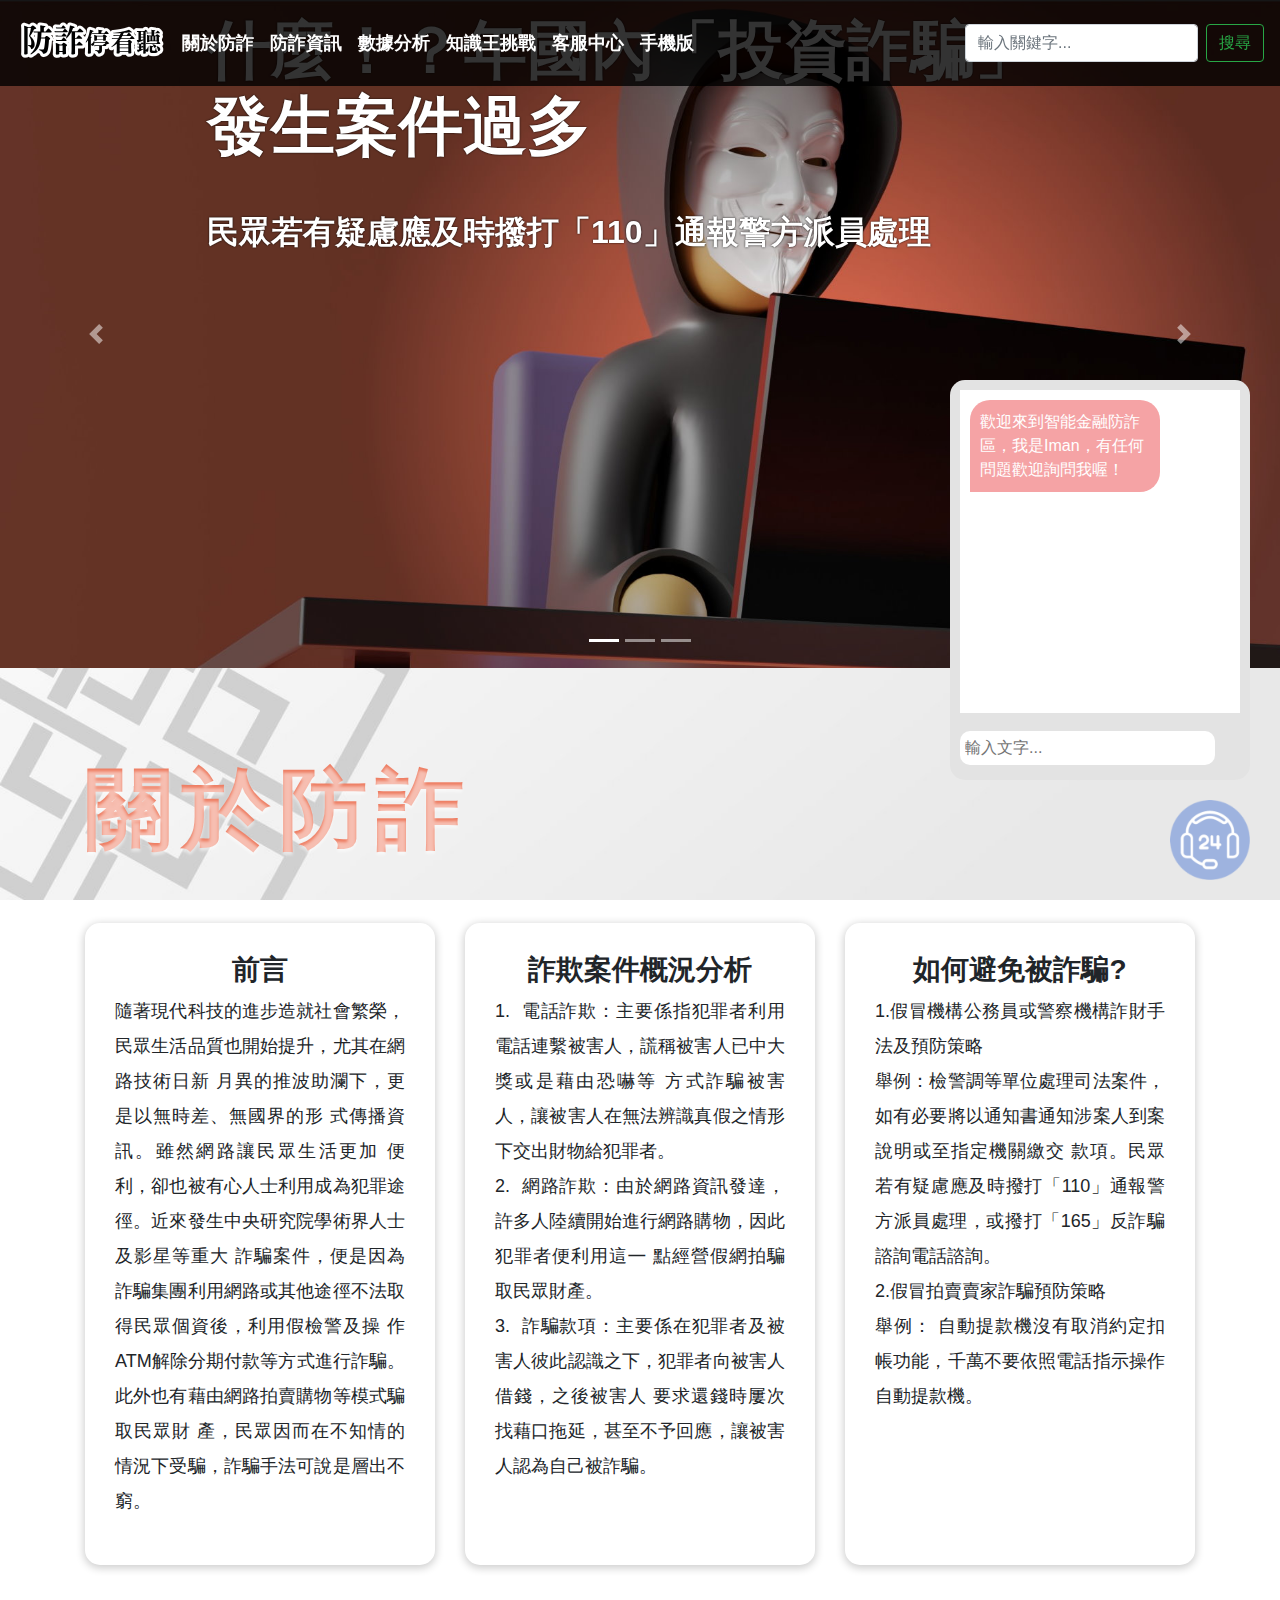
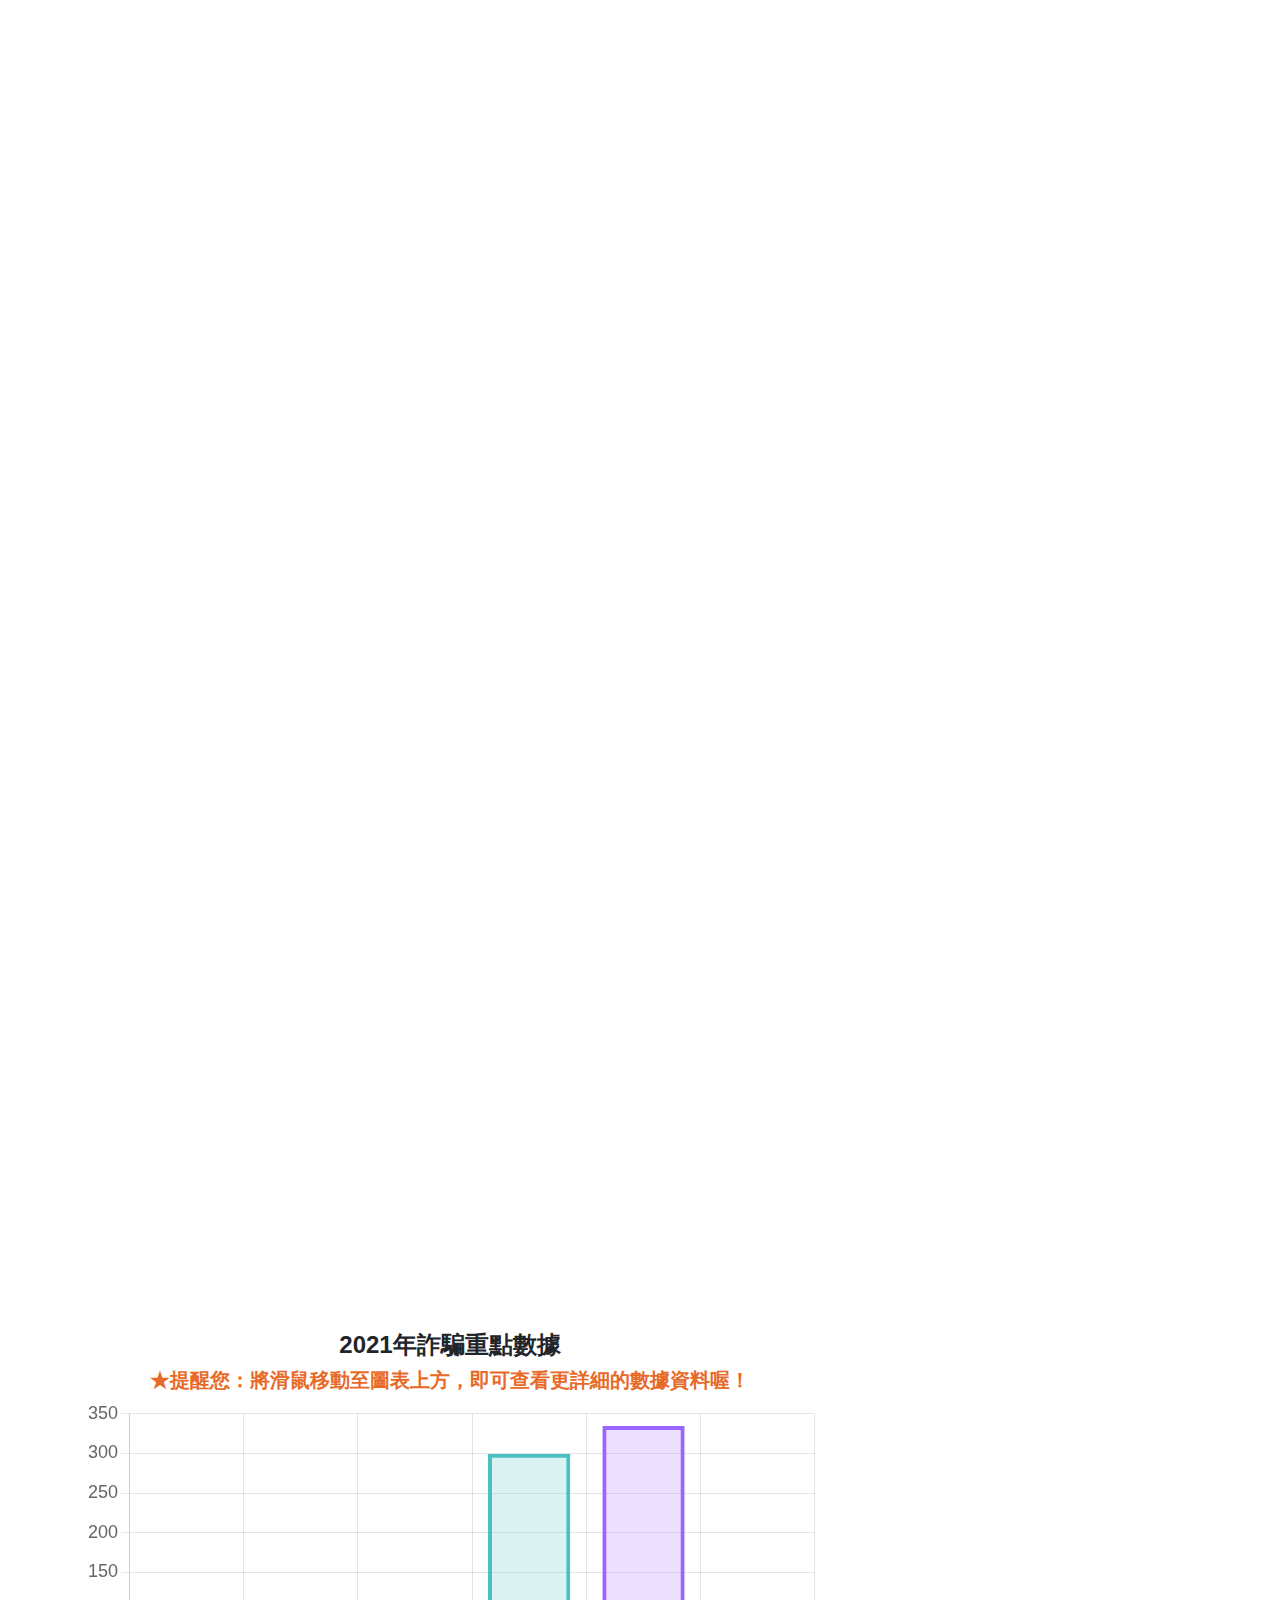
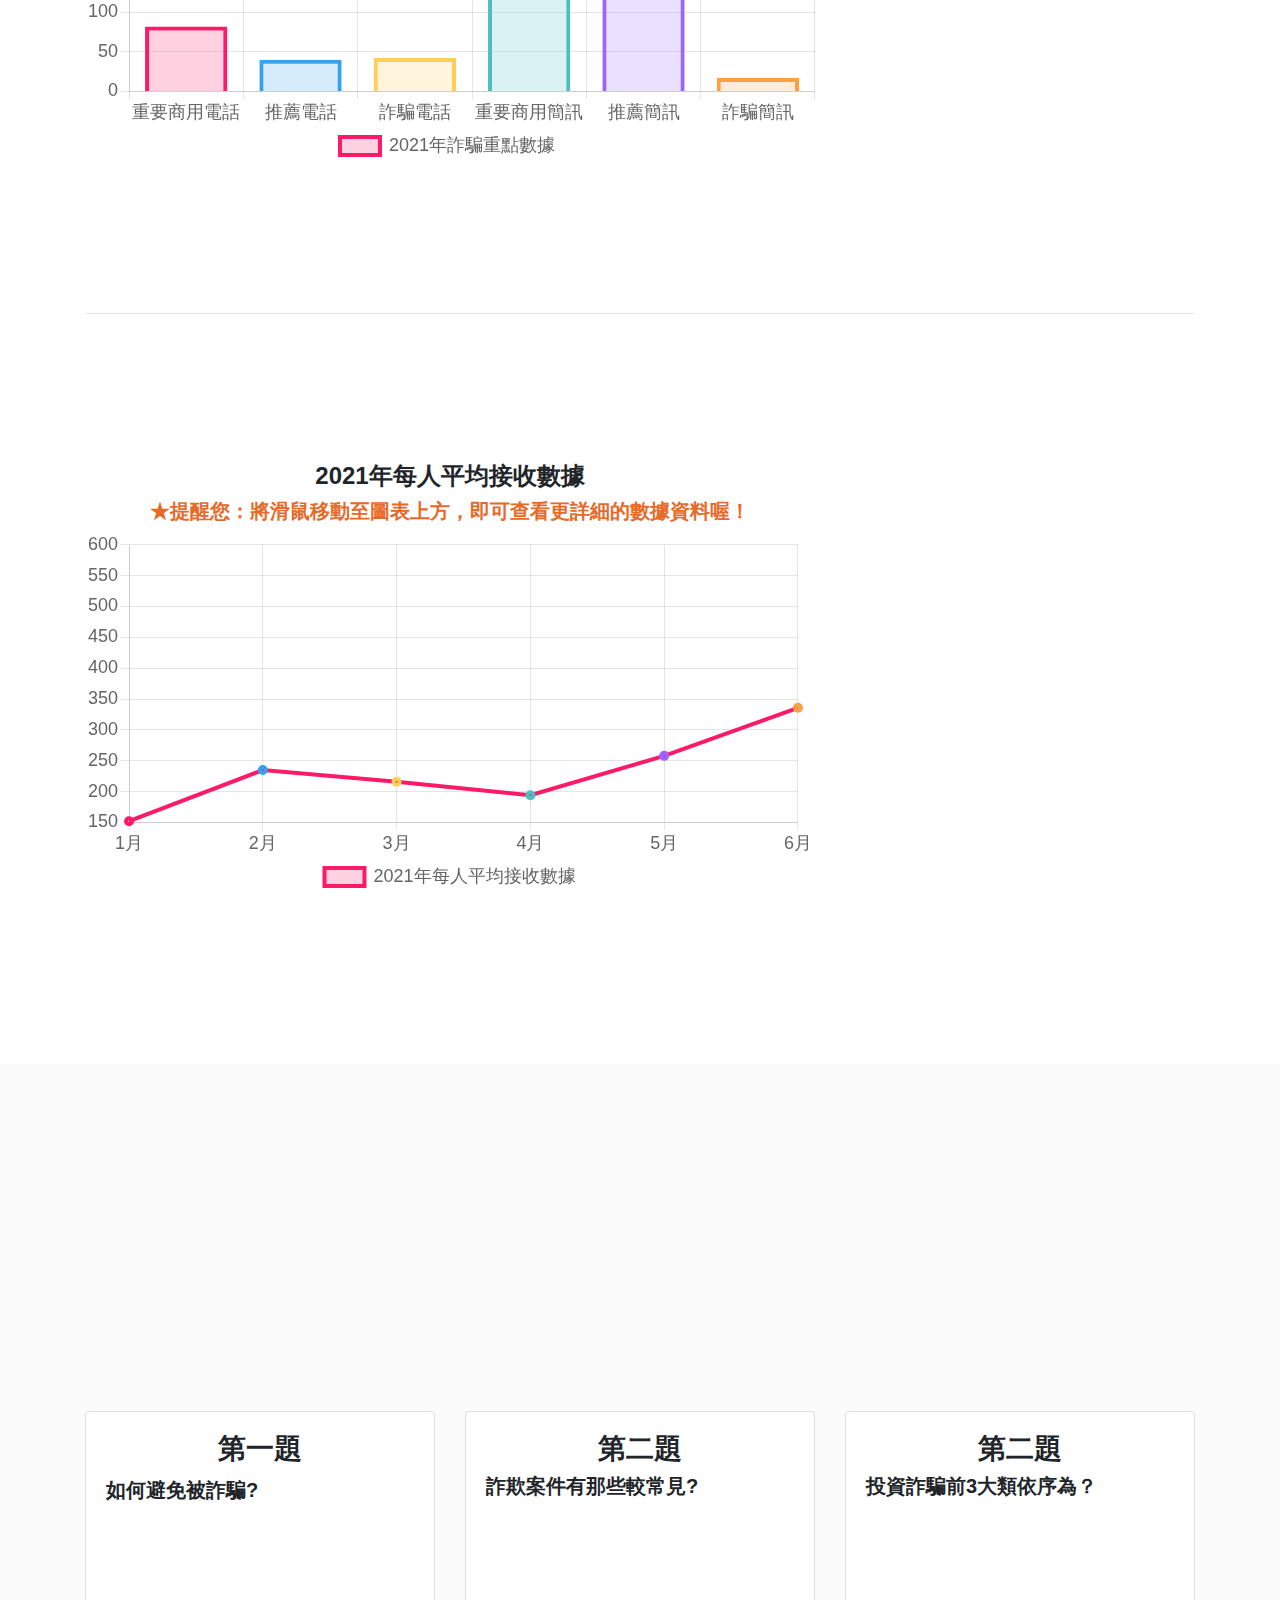
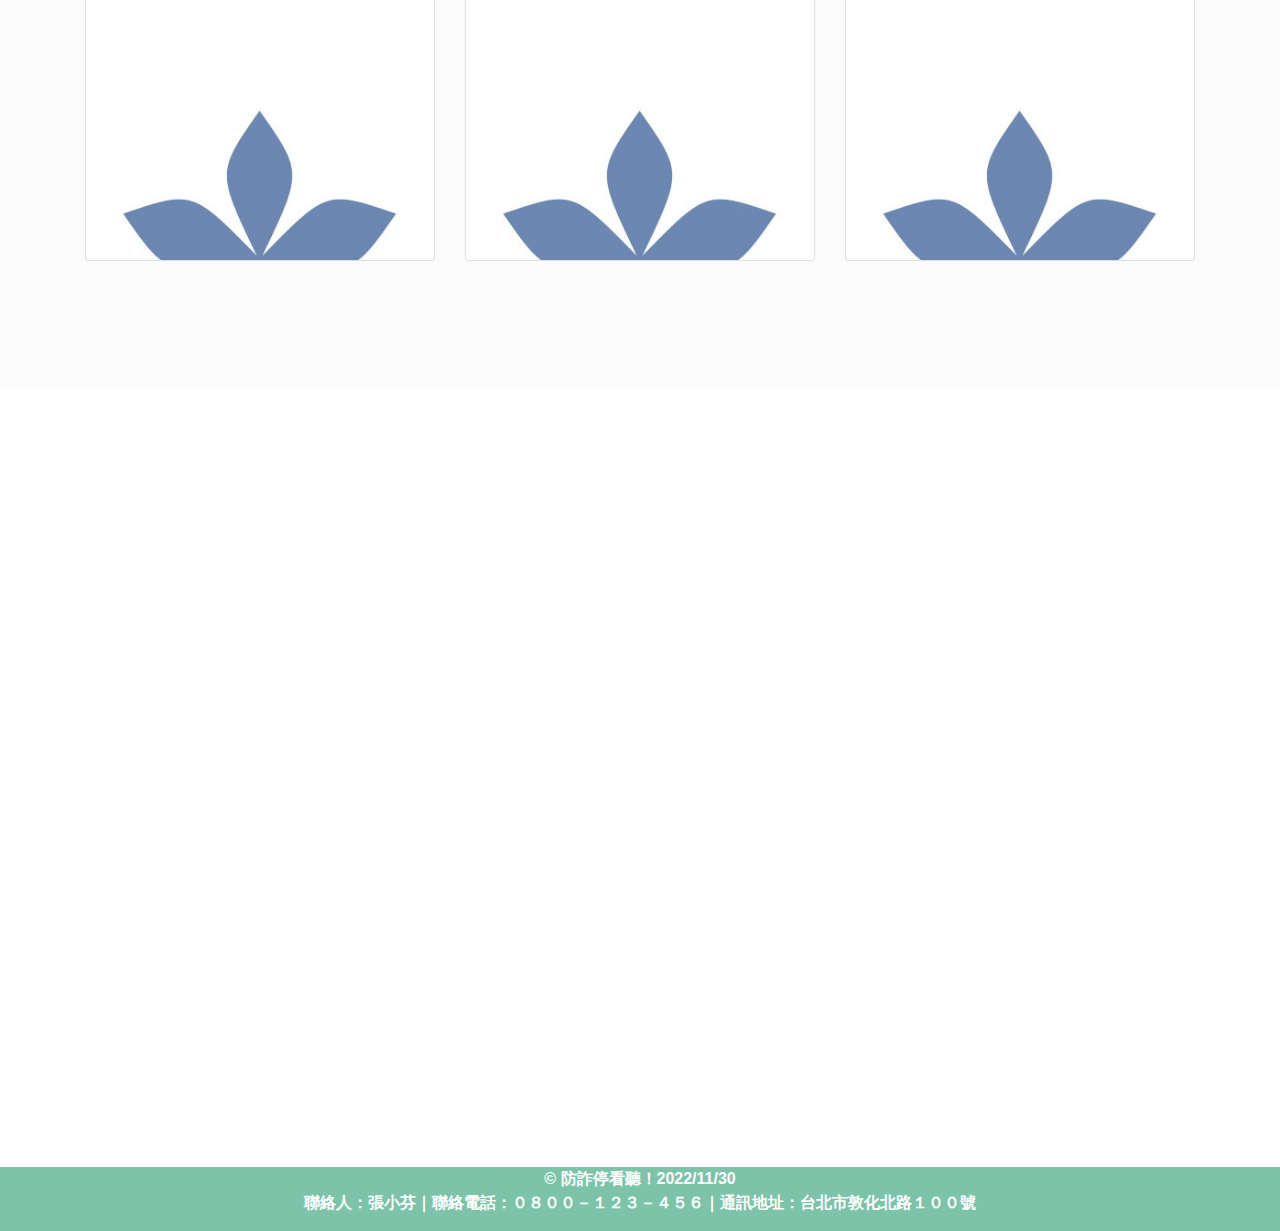
<file: WWW23/index.html>
<!DOCTYPE html>
<html lang="en">
<head>
<meta charset="utf-8">
<meta http-equiv="X-UA-Compatible" content="IE=edge">
<meta name="viewport" content="width=device-width, initial-scale=1">
<title>防詐 停看聽！</title>
<!-- Bootstrap -->
<link href="css/bootstrap-4.4.1.css" rel="stylesheet">
<link rel="stylesheet" href="css/animate.css">
<link rel="stylesheet" href="css/index.css">
<link rel="icon" href="img/pp.png">
</head>
<body>
<!-----------------------------------------------------機器人------------------------------->
<div id="top"><a href="#"><img src="img/top.png" alt="" width="80"></a></div>
<div id="ro" class="pointer"><img src="img/ro.png" alt="" width="80"></div>
<div id="robot">
	<div id="rotalk"><div class="m1">歡迎來到智能金融防詐區，我是Iman，有任何問題歡迎詢問我喔！</div><br></div>
	<input type="text" id="roask" onKeyDown="keyin('event')" placeholder="輸入文字...">
	</div>
<nav class="navbar navbar-expand-lg fixed-top">
  <button class="navbar-toggler" type="button" data-toggle="collapse" data-target="#navbarSupportedContent" aria-controls="navbarSupportedContent" aria-expanded="false" aria-label="Toggle navigation"> <span class="navbar-toggler-icon"></span> </button>
  <div class="collapse navbar-collapse" id="navbarSupportedContent">
	  <img src="img/logo.png" alt="">
    <ul class="navbar-nav mr-auto ml-2">
      <li class="nav-item"> <a class="nav-link" href="#a1">關於防詐</a> </li>
      <li class="nav-item"> <a class="nav-link" href="#a2">防詐資訊</a> </li>
      <li class="nav-item"> <a class="nav-link" href="#a3">數據分析</a> </li>
      <li class="nav-item"> <a class="nav-link" href="#a4">知識王挑戰</a> </li>
      <li class="nav-item"> <a class="nav-link" href="#end">客服中心</a> </li>
      <li class="nav-item"> <a class="nav-link" href="#" onClick="window.open('index.html','_blank','width=550,height=950')">手機版</a> </li>
    </ul>
    <form class="form-inline my-2 my-lg-0">
      <input class="form-control mr-sm-2" type="search" placeholder="輸入關鍵字..." aria-label="Search">
      <button class="btn btn-outline-success my-2 my-sm-0" type="submit" onClick="alert('您尚未連上網際網路，故無法使用搜尋功能。')">搜尋</button>
    </form>
  </div>
</nav>
<div id="carouselExampleControls" class="carousel slide" data-ride="carousel">
  <ol class="carousel-indicators">
    <li data-target="#carouselExampleControls" data-slide-to="0" class="active"></li>
    <li data-target="#carouselExampleControls" data-slide-to="1"></li>
    <li data-target="#carouselExampleControls" data-slide-to="2"></li>
  </ol>
  <div class="carousel-inner">
    <div class="carousel-item active"> <img class="d-block w-100" src="img/c1.jpg" alt="First slide">
      <div class="carousel-caption d-none d-md-block text-left">
		  <div class="col-12 animate__animated animate__fadeInRight mb-5"><h1 class="fw b_t">什麼！？年國內「投資詐騙」發生案件過多</h1></div>
		  <div class="col-12 animate__animated animate__fadeIn animate__delay-1s"><h1 class="fw b_t1">民眾若有疑慮應及時撥打「110」通報警方派員處理</h1></div>
      </div>
    </div>
    <div class="carousel-item"> <img class="d-block w-100" src="img/c2.jpg" alt="Second slide">
      <div class="carousel-caption d-none d-md-block text-left">
		  <div class="col-12 animate__animated animate__fadeInRight  mb-5"><h1 class="fw b_t">人與人之間彼此不信任、道德淪喪</h1></div>
		  <div class="col-12 animate__animated animate__fadeIn animate__delay-1s"><h1 class="fw b_t1">詐欺犯罪危害到社會大眾的財產與許多社會問題</h1></div>
      </div>
    </div>
    <div class="carousel-item"> <img class="d-block w-100" src="img/c3.jpg" alt="Third slide">
      <div class="carousel-caption d-none d-md-block text-left">
		  <div class="col-12 animate__animated animate__fadeInRight mb-5"><h1 class="fw b_t">如何避免被詐騙?  
 </h1></div>
		  <div class="col-12 animate__animated animate__fadeIn animate__delay-1s"><h1 class="fw b_t1">不要點選來路不明郵件，並請安裝防毒軟體</h1></div>
      </div>
    </div>
  </div>
  <a class="carousel-control-prev" href="#carouselExampleControls" role="button" data-slide="prev"> <span class="carousel-control-prev-icon" aria-hidden="true"></span> <span class="sr-only">Previous</span> </a> <a class="carousel-control-next" href="#carouselExampleControls" role="button" data-slide="next"> <span class="carousel-control-next-icon" aria-hidden="true"></span> <span class="sr-only">Next</span> </a> </div>
<!-----------------------------------------------------------關於---------------------------------------->
<section class="p1" id="a1">
  <div class="container">
    <div class="row">
      <div class="col-12 mb-5 animate__animated animate__fadeInUp wow">
        <div class="all_t">關於防詐</div>
      </div>
      <div class="col-12 col-md-4 col-lg-4">
        <div class="about">
          <h3 class="fw text-center">前言</h3>
          <p class="lh f_s"> 隨著現代科技的進步造就社會繁榮，民眾生活品質也開始提升，尤其在網路技術日新 月異的推波助瀾下，更是以無時差、無國界的形 式傳播資訊。雖然網路讓民眾生活更加 便利，卻也被有心人士利用成為犯罪途徑。近來發生中央研究院學術界人士及影星等重大 詐騙案件，便是因為詐騙集團利用網路或其他途徑不法取得民眾個資後，利用假檢警及操 作ATM解除分期付款等方式進行詐騙。此外也有藉由網路拍賣購物等模式騙取民眾財 產，民眾因而在不知情的情況下受騙，詐騙手法可說是層出不窮。 </p>
        </div>
      </div>
      <div class="col-12 col-md-4 col-lg-4">
        <div class="about">
          <h3 class="fw text-center">詐欺案件概況分析</h3>
          <p class="lh f_s"> 1.&nbsp; 電話詐欺：主要係指犯罪者利用電話連繫被害人，謊稱被害人已中大獎或是藉由恐嚇等 方式詐騙被害人，讓被害人在無法辨識真假之情形下交出財物給犯罪者。<br>
            2.&nbsp; 網路詐欺：由於網路資訊發達，許多人陸續開始進行網路購物，因此犯罪者便利用這㇐ 點經營假網拍騙取民眾財產。<br>
            3.&nbsp; 詐騙款項：主要係在犯罪者及被害人彼此認識之下，犯罪者向被害人借錢，之後被害人 要求還錢時屢次找藉口拖延，甚至不予回應，讓被害人認為自己被詐騙。</p>
        </div>
      </div>
      <div class="col-12 col-md-4 col-lg-4">
        <div class="about">
          <h3 class="fw text-center">如何避免被詐騙?</h3>
          <p class="lh f_s">1.假冒機構公務員或警察機構詐財手法及預防策略<br>舉例：檢警調等單位處理司法案件，如有必要將以通知書通知涉案人到案說明或至指定機關繳交 款項。民眾若有疑慮應及時撥打「110」通報警方派員處理，或撥打「165」反詐騙諮詢電話諮詢。<br>2.假冒拍賣賣家詐騙預防策略<br>舉例： 自動提款機沒有取消約定扣帳功能，千萬不要依照電話指示操作自動提款機。 </p>
        </div>
      </div>
    </div>
  </div>
</section>
<!----------------------------------------------------資訊------------------------->
<section class="p2" id="a2">
  <div class="container">
    <div class="row">
      <div class="col-12 mb-5 animate__animated animate__fadeInUp wow">
        <div class="all_t">防詐資訊</div>
      </div>
      <div class="col-12 col-md-4 col-lg-4 py-2 animate__animated animate__fadeInDown wow" data-wow-delay="0.5s">
        <div class="card mb-3 h-100 bs">
          <div class="box"><img src="img/n1.jpg" class="card-img-top big" alt="Card image cap"></div>
          <div class="card-body">
            <h4 class="card-title text-center fw">詐欺案件概況分析</h4>
            <p class="card-text lh">當犯罪者本身主觀上有想要騙取被害人財物之意思，並使用詐術讓 被害人誤以為是真的情形下將財物交給犯罪者，最後使被害人因而受到損害，如此便構成 詐欺案件。我們列出較常見之9種犯案類型㇐㇐介紹...</p>
            <hr>
            <center>
              <label>發佈日期：2022/02/18</label>
              ｜<a href="#" class="all" data-toggle="modal" data-target="#n1">MORE</a>
            </center>
          </div>
        </div>
      </div>
      <div class="col-12 col-md-4 col-lg-4 py-2 animate__animated animate__fadeInDown wow" data-wow-delay="1s">
        <div class="card mb-3 h-100 bs">
          <div class="box"><img src="img/n2.jpg" class="card-img-top big" alt="Card image cap"></div>
          <div class="card-body">
            <h4 class="card-title text-center fw">我們要如何避免被詐騙?</h4>
            <p class="card-text lh">１．假冒機構公務員或警察機構詐財手法及預防策略：接獲陌生來電告知涉入刑案或收到疑為政府機關公文書，應小心求證，先詢問對方單位、 職稱、姓名等，掛斷電話後再向該單位求證... </p>
            <hr>
            <center>
              <label>發佈日期：2022/02/18</label>
              ｜<a href="#" class="all" data-toggle="modal" data-target="#n2">MORE</a>
            </center>
          </div>
        </div>
      </div>
      <div class="col-12 col-md-4 col-lg-4 py-2 animate__animated animate__fadeInDown wow" data-wow-delay="1.5s">
        <div class="card mb-3 h-100 bs">
          <div class="box"><img src="img/n3.jpg" class="card-img-top big" alt="Card image cap"></div>
          <div class="card-body">
            <h4 class="card-title text-center fw">投資詐騙案件高達4902 件？</h4>
            <p class="card-text lh px-3">根據警政署刑事檢查局提供最新資料顯示，去年國內「投資詐騙」發生案件高達4902 件，較前年（2020）的2852件、年增率為71.95％；其中，「投資詐騙」前3大類型依序...</p>
            <hr>
            <center>
              <label>發佈日期：2022/02/18</label>
              ｜<a href="#" class="all" data-toggle="modal" data-target="#n3">MORE</a>
            </center>
          </div>
        </div>
      </div>
    </div>
  </div>
</section>
<!-- n1 Modal -->
<div class="modal fade" id="n1" tabindex="-1" role="dialog" aria-labelledby="exampleModalScrollableTitle" aria-hidden="true">
  <div class="modal-dialog modal-dialog-scrollable" role="document">
    <div class="modal-content">
      <div class="modal-header cover">
        <img src="img/n1.jpg" alt="" width="100%" height="100%">
        <button type="button" class="close" data-dismiss="modal" aria-label="Close">
          <span aria-hidden="true">&times;</span>
        </button>
      </div>
      <div class="modal-body">
       <h4 class="modal-title text-center fw" id="n1-1">詐欺案件概況分析</h4>
		  <p class="lh">當犯罪者本身主觀上有想要騙取被害人財物之意思，並使用詐術讓 被害人誤以為是真的情形下將財物交給犯罪者，最後使被害人因而受到損害，如此便構成 詐欺案件。我們列出較常見之9種犯案類型㇐㇐介紹<br>1. 電話詐欺<br>2.網路詐欺<br>3.假冒名義<br>4. 詐騙款項<br>5. 偽稱買賣<br>6.  拒付款項(賴帳)<br>7. 投資詐欺<br>8.設行號<br>9. 票據(空頭)</p>
      </div>
      <div class="modal-footer">
        <button type="button" class="btn btn-secondary" data-dismiss="modal">關閉</button>
      </div>
    </div>
  </div>
</div>
	<!-- n2 Modal -->
<div class="modal fade" id="n2" tabindex="-1" role="dialog" aria-labelledby="exampleModalScrollableTitle" aria-hidden="true">
  <div class="modal-dialog modal-dialog-scrollable" role="document">
    <div class="modal-content">
      <div class="modal-header cover">
        <img src="img/n2.jpg" alt="" width="100%" height="100%">
        <button type="button" class="close" data-dismiss="modal" aria-label="Close">
          <span aria-hidden="true">&times;</span>
        </button>
      </div>
      <div class="modal-body">
       <h4 class="modal-title text-center fw" id="n2-1">我們要如何避免被詐騙?</h4>
		  <p class="lh"> 1.&nbsp; 電話詐欺：主要係指犯罪者利用電話連繫被害人，謊稱被害人已中大獎或是藉由恐嚇等 方式詐騙被害人，讓被害人在無法辨識真假之情形下交出財物給犯罪者。<br>
            2.&nbsp; 網路詐欺：由於網路資訊發達，許多人陸續開始進行網路購物，因此犯罪者便利用這㇐ 點經營假網拍騙取民眾財產。<br>
            3.&nbsp; 詐騙款項：主要係在犯罪者及被害人彼此認識之下，犯罪者向被害人借錢，之後被害人 要求還錢時屢次找藉口拖延，甚至不予回應，讓被害人認為自己被詐騙。</p>
      </div>
      <div class="modal-footer">
        <button type="button" class="btn btn-secondary" data-dismiss="modal">關閉</button>
      </div>
    </div>
  </div>
</div>
	<!-- n3 Modal -->
<div class="modal fade" id="n3" tabindex="-1" role="dialog" aria-labelledby="exampleModalScrollableTitle" aria-hidden="true">
  <div class="modal-dialog modal-dialog-scrollable" role="document">
    <div class="modal-content">
      <div class="modal-header cover">
        <img src="img/n3.jpg" alt="" width="100%" height="100%">
        <button type="button" class="close" data-dismiss="modal" aria-label="Close">
          <span aria-hidden="true">&times;</span>
        </button>
      </div>
      <div class="modal-body">
       <h4 class="modal-title text-center fw" id="n3-1">Modal title</h4>
		 <p class="lh">根據警政署刑事檢查局提供最新資料顯示，去年國內「投資詐騙」發生案件高達4902 件，較前年（2020）的2852件、年增率為71.95％；其中，「投資詐騙」前3大類型依序 為「網路賭博」、「虛擬資產詐騙」及「境外金融資產投資（如期貨、股票）」等。     為透過跨部會合作機制共同打擊金融犯罪，金管會表示，日前與內政部警政署以視訊方 式開會，共同舉辦「打擊金融犯罪平臺會議」，由金管會主委黃天牧、警政署署⾧陳家欽等 共同主持，出席人員包括銀行公會及39家國內銀行總經理。<br>金管會主委黃天牧指出，近期金管會推動的相關防制金融犯罪的措施，包括：提醒民眾 注意匯款安全、網路銀行詐騙案件提醒、也配合警政署推動疑涉詐欺境外金融帳戶預警機制 等。金融業應將金融犯罪防制列為內部控制重點項目，唯有建立良好之內部控制制度及良善 ⽂化，方能有效防杜金融犯罪行為。</p>
      </div>
      <div class="modal-footer">
        <button type="button" class="btn btn-secondary" data-dismiss="modal">關閉</button>
      </div>
    </div>
  </div>
</div>
<!----------------------------------------------------數據------------------------->
<section class="p3" id="a3">
  <div class="container">
    <div class="row">
      <div class="col-12 animate__animated animate__fadeInUp wow">
        <div class="all_t">數據分析</div>
      </div>
      <div class="col-12">
        <div class="row">	
          <div class="col-md-8">
            <div class="size my-5">
				<center>
			<div class="col-12"><h4 class="fw text-center">2021年詐騙重點數據</h4>
			</div>
			<div class="col-12 fw text-danger"><h5 class="fw">★提醒您：將滑鼠移動至圖表上方，即可查看更詳細的數據資料喔！</h5></div>
			</center>
              <canvas id="myChart"></canvas>
            </div>
          </div>
          <div class="col-md-4 pt-4 animate__animated animate__fadeIn wow" data-wow-delay="0.5s">
			  <h4 class="cool_title fw text-center">國內投資詐騙太多！？</h4>
			  <p class="fw px-4 pt-3 lh f_s">投資詐騙前3大類型依序 為「網路賭博」、「虛擬資產詐騙」及「境外金融資產投資（如期貨、股票）」等。<br>為透過跨部會合作機制共同打擊金融犯罪，金管會表示，日前與內政部警政署以視訊方 式開會，共同舉辦「打擊金融犯罪平臺會議」，由金管會主委黃天牧、警政署署⾧陳家欽等共同主持，出席人員包括銀行公會及39家國內銀行總經理。 </p>
			</div>
        </div>
		  <hr class="far">
		          <div class="row">	
          <div class="col-md-8">
            <div class="size my-5">
				<center>
			<div class="col-12"><h4 class="fw text-center">2021年每人平均接收數據</h4>
			</div>
			<div class="col-12 fw text-danger"><h5 class="fw">★提醒您：將滑鼠移動至圖表上方，即可查看更詳細的數據資料喔！</h5></div>
			</center>
              <canvas id="myChart2"></canvas>
            </div>
          </div>
          <div class="col-md-4 animate__animated animate__fadeIn wow" data-wow-delay="1s">
			  <h4 class="cool_title fw text-center">如何避免被詐騙?</h4>
			  <p class="fw px-4 pt-3 lh f_s">千萬不要聽信任何人（包含賣家或銀行人員）以「解除ATM設定」、「誤刷條碼」、「誤 設訂單」、「重複扣款」、「至ATM操作資料整理」、「開啟網路購物的個資啟用權限」、 「超商購My Card點數卡、比特幣」為游去ATM修正設定或是到超商購買遊戲點數，這絕 對是詐騙！若有疑慮請撥165專線查證，勿聽信來電電話。 </p>
			</div>
        </div>
      </div>
    </div>
  </div>
</section>
<!----------------------------------------------------知識------------------------->
<section class="p4" id="a4">
  <div class="container">
    <div class="row">
      <div class="col-12 animate__animated animate__fadeInUp wow mb-4">
        <div class="all_t">知識王挑戰</div>
      </div>
		<div class="col-12 animate__animated animate__fadeInUp wow" data-wow-delay="1s">
				<div class="my-4"><div class="col-12"><h4 class="fw text-center">一起挑戰知識王吧！看看您在本網頁多少</h4></div>
		  <div class="col-12 fw text-danger text-center"><h5 class="fw">★提醒您：點擊題目卡，即可查看答案說明喔！</h5></div></div>
		</div>
      <div class="col-12 col-md-4 col-lg-4 py-2">
        <div class="card card-q pointer" id="q1">
          <div class="card-body">
            <h3 class="card-title fw text-center">第一題</h3>
			  <h5 class="fw">如何避免被詐騙?</h5>
          </div>
        </div>
      </div>
      <div class="col-12 col-md-4 col-lg-4 py-2">
        <div class="card card-q pointer" id="q2">
          <div class="card-body">
			  <h3 class="fw text-center">第二題</h3>
            <h5 class="card-title fw">詐欺案件有那些較常見?</h5>
            
          </div>
        </div>
      </div>
      <div class="col-12 col-md-4 col-lg-4 py-2">
        <div class="card card-q pointer" id="q3">
          <div class="card-body">
			  <h3 class="fw text-center">第二題</h3>
            <h5 class="card-title fw">投資詐騙前3大類依序為？</h5>
          </div>
        </div>
      </div>
    </div>
  </div>
</section>
<section class="end" id="end">
	<div class="container">
		<div class="row">
			<div class="col-12 col-md-6 col-lg-6 animate__animated animate__fadeInLeft wow" data-wow-delay="0.5s"> 
			<h3 class="fw pt-5 px-5 text-white">歡迎使用留言板，我們需要您寶貴的意見與反饋，繼續提供更優質的全方位服務給您！</h3><hr>
				<div class="row">
				<div class="col-12 fw text-white text-center">– 本網特色 –</div>
					<div class="col-12 col-md-6 col-lg-6 py-3">
					<center>
						<img src="img/a1.png" alt="" class="act">
						<h5 class="fw text-center mt-2 text-success">資訊圖表化</h5>
						<h6 class="fw text-center text-white">帶您快速掌握長文關鍵</h6>
						</center>
					</div>
					<div class="col-12 col-md-6 col-lg-6 py-3">
					<center>
						<img src="img/a2.png" alt="" class="act">
						<h5 class="fw text-center mt-2 text-success">聊天機器人</h5>
						<h6 class="fw text-center text-white">及時為您解惑的好幫手</h6>
						</center>
					</div>
					<div class="col-12 col-md-6 col-lg-6 py-3">
					<center>
						<img src="img/a3.png" alt="" class="act">
						<h5 class="fw text-center mt-2 text-success">即時資訊報您知</h5>
						<h6 class="fw text-center text-white">只提供第一手真實資訊</h6>
						</center>
					</div>
					<div class="col-12 col-md-6 col-lg-6 py-3">
					<center>
						<img src="img/a4.png" alt="" class="act">
						<h5 class="fw text-center mt-2 text-success">手機版RWD網頁</h5>
						<h6 class="fw text-center text-white">隨時隨地查看金融詐騙 不跑版！</h6>
						</center>
					</div>
				</div>
			</div>
			<div class="col-12 col-md-6 col-lg-6 py-5 animate__animated animate__fadeInRight wow" data-wow-delay="1s">
			<form class="f_sty">
				<h1 class="fw text-center text-white">｜客服中心｜</h1>
  <div class="form-group"><br>
    <label for="exampleInputEmail1" class="f_t">姓名</label>
    <input type="text" class="form-control" id="exampleInputEmail1" aria-describedby="emailHelp" placeholder="請輸入您的姓名...">
</div>
  <div class="form-group"><br>
    <label for="exampleInputPassword1" class="f_t">電話</label>
    <input type="text" class="form-control" id="exampleInputPassword1" placeholder="請輸入您的電話...">
  </div>
 <div class="form-group"><br>
    <label for="exampleInputPassword1" class="f_t">電子信箱</label>
    <input type="text" class="form-control" id="exampleInputPassword5" placeholder="請輸入您的電子信箱...">
  </div>
				<div class="form-group"><br>
    <label for="exampleInputPassword1" class="f_t">留言板</label>
	<textarea type="text" class="form-control" id="exampleInputPassword4" placeholder="請留言..."></textarea>
  </div>
  <center><button type="submit" class="btn btn-primary" onClick="alert('我們已收到您的留言，請稍待專人回覆您！')">送出資料</button></center>
</form>

			</div>
	</div>
	</div>
</section>
<footer class="text-center bgc">
  <div class="container">
    <div class="row">
      <div class="col-12">
        <p class="fw text-white"> © 防詐停看聽！2022/11/30 <br>聯絡人：張小芬｜聯絡電話：０８００－１２３－４５６｜通訊地址：台北市敦化北路１００號</p>
      </div>
    </div>
  </div>
</footer>
<!-- jQuery (necessary for Bootstrap's JavaScript plugins) --> 
<script src="js/jquery-3.4.1.min.js"></script> 
<!-- Include all compiled plugins (below), or include individual files as needed --> 
<script src="js/popper.min.js"></script> 
<script src="js/bootstrap-4.4.1.js"></script> 
<script src="js/wow.min.js"></script>
	<script>
	new WOW().init();
	</script>
	
<script src="js/chart.js"></script> 
<script>
    // setup 
    const data = {
      labels: ['重要商用電話', '推薦電話', '詐騙電話', '重要商用簡訊', '推薦簡訊', '詐騙簡訊'],
      datasets: [{
        label: '2021年詐騙重點數據 ',
        data: [82,40 ,42 ,300 ,335 , 17],
        backgroundColor: [
          'rgba(255, 26, 104, 0.2)',
          'rgba(54, 162, 235, 0.2)',
          'rgba(255, 206, 86, 0.2)',
          'rgba(75, 192, 192, 0.2)',
          'rgba(153, 102, 255, 0.2)',
          'rgba(255, 159, 64, 0.2)',
          'rgba(0, 0, 0, 0.2)'
        ],
        borderColor: [
          'rgba(255, 26, 104, 1)',
          'rgba(54, 162, 235, 1)',
          'rgba(255, 206, 86, 1)',
          'rgba(75, 192, 192, 1)',
          'rgba(153, 102, 255, 1)',
          'rgba(255, 159, 64, 1)',
          'rgba(0, 0, 0, 1)'
        ],
        borderWidth: 4
      }]
    };

    // config 
    const config = {
      type: 'bar',
      data,
      options: {
		  plugins:{
		  legend:{
			  position:'bottom',
		  }
	  }
	  }
    };

    // render init block
    const myChart = new Chart(
      document.getElementById('myChart'),
      config
    );
	
	const data2 = {
      labels: ['1月', '2月', '3月', '4月', '5月', '6月'],
      datasets: [{
        label: '2021年每人平均接收數據',
        data: [152, 235, 216, 194, 258, 336, 579],
        backgroundColor: [
          'rgba(255, 26, 104, 0.2)',
          'rgba(54, 162, 235, 0.2)',
          'rgba(255, 206, 86, 0.2)',
          'rgba(75, 192, 192, 0.2)',
          'rgba(153, 102, 255, 0.2)',
          'rgba(255, 159, 64, 0.2)',
          'rgba(0, 0, 0, 0.2)'
        ],
        borderColor: [
          'rgba(255, 26, 104, 1)',
          'rgba(54, 162, 235, 1)',
          'rgba(255, 206, 86, 1)',
          'rgba(75, 192, 192, 1)',
          'rgba(153, 102, 255, 1)',
          'rgba(255, 159, 64, 1)',
          'rgba(0, 0, 0, 1)'
        ],
        borderWidth: 4
      }]
    };

    // config 
    const config2 = {
      type: 'line',
      data:data2,
      options: {
		  plugins:{
			  legend:{
				  position:'bottom',
			  }
		  }
	  }
    };

    // render init block
    const myChart2 = new Chart(
      document.getElementById('myChart2'),
      config2
    );
    </script> 
<script src="js/index.js"></script>
</body>
</html>
</file>
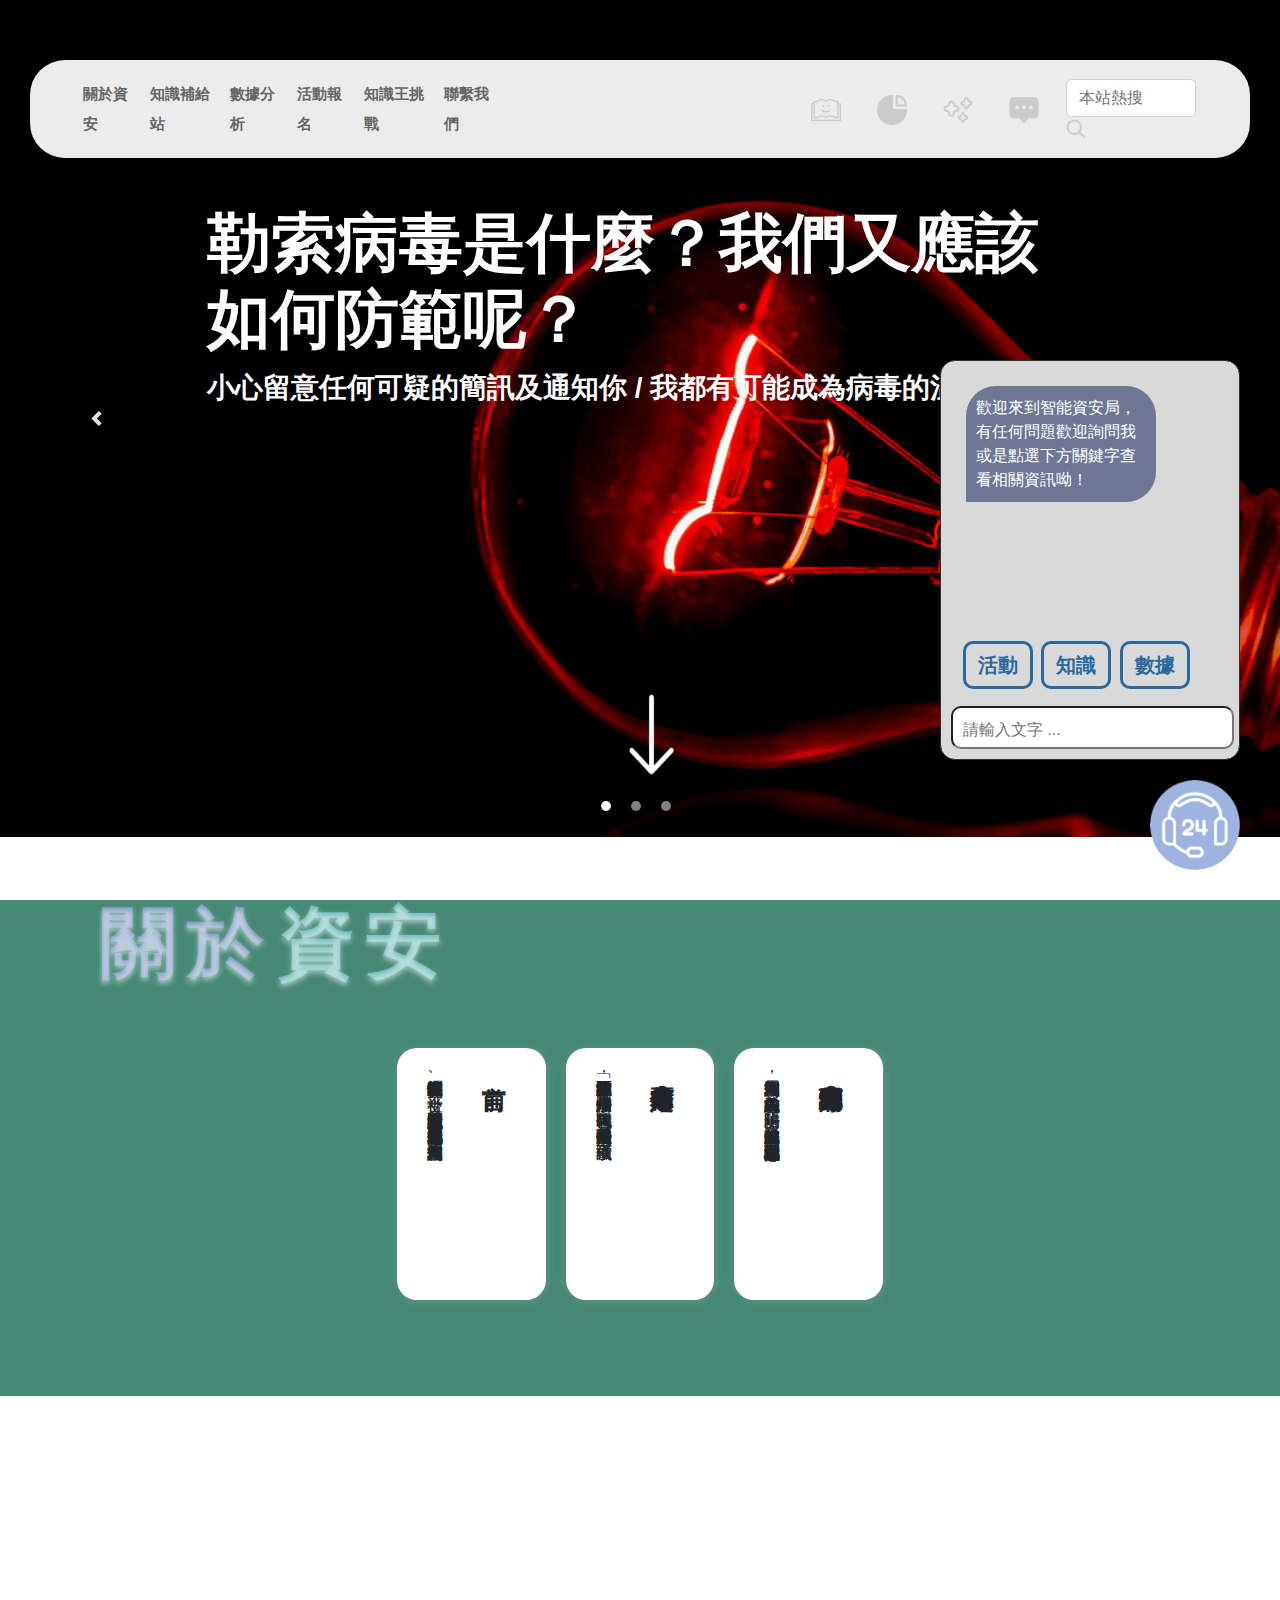
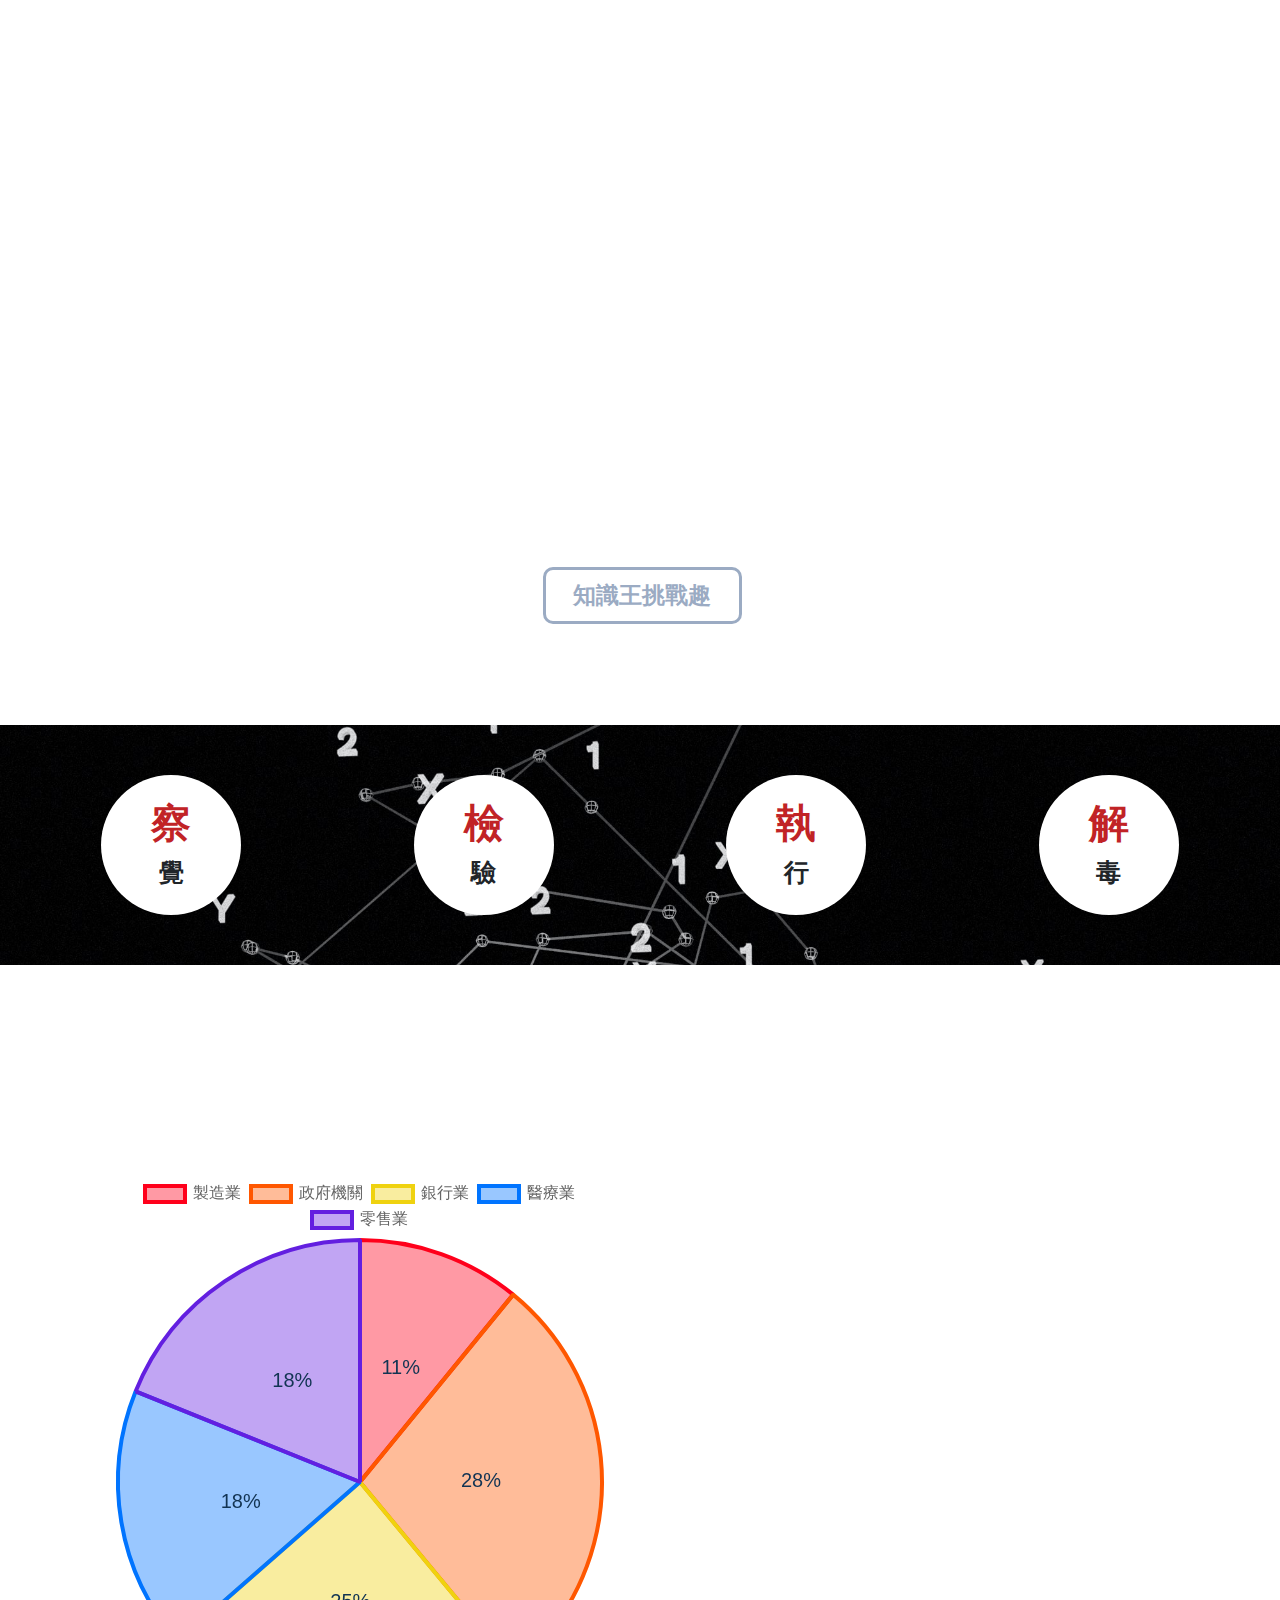
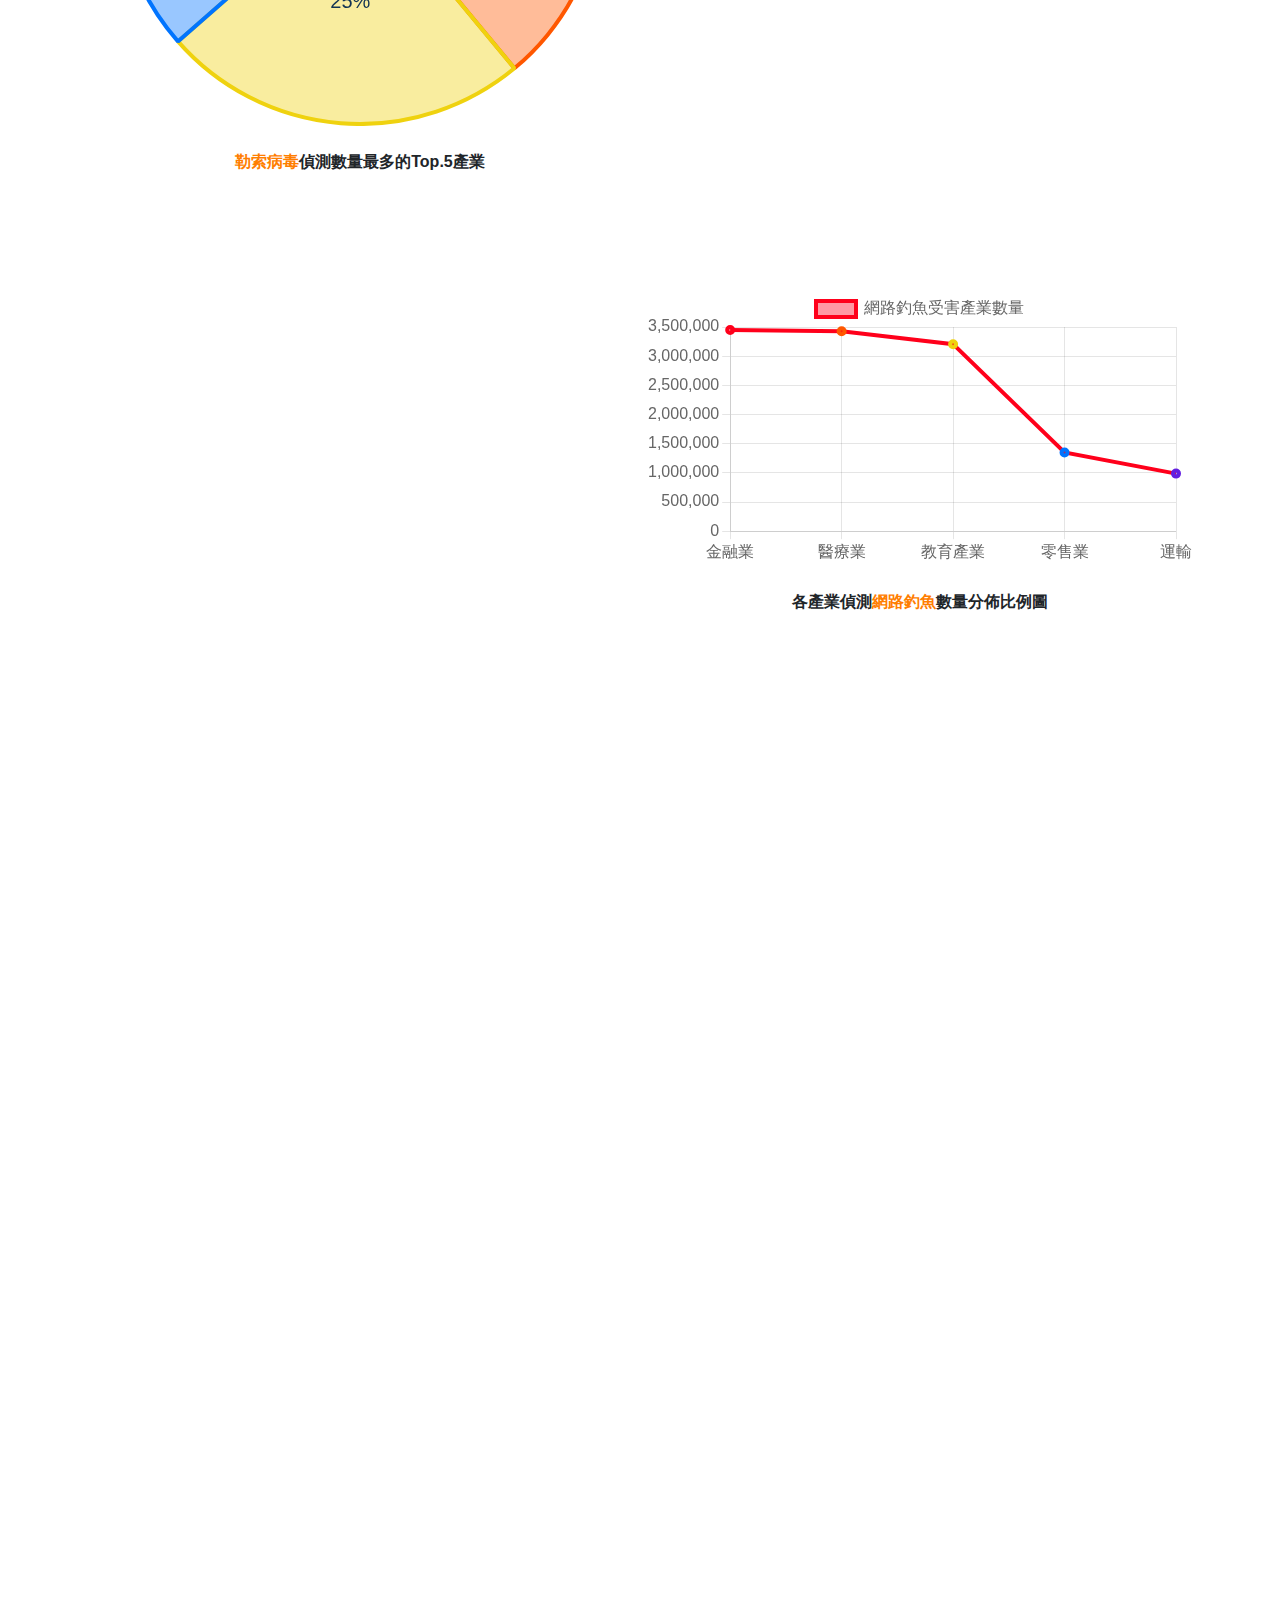
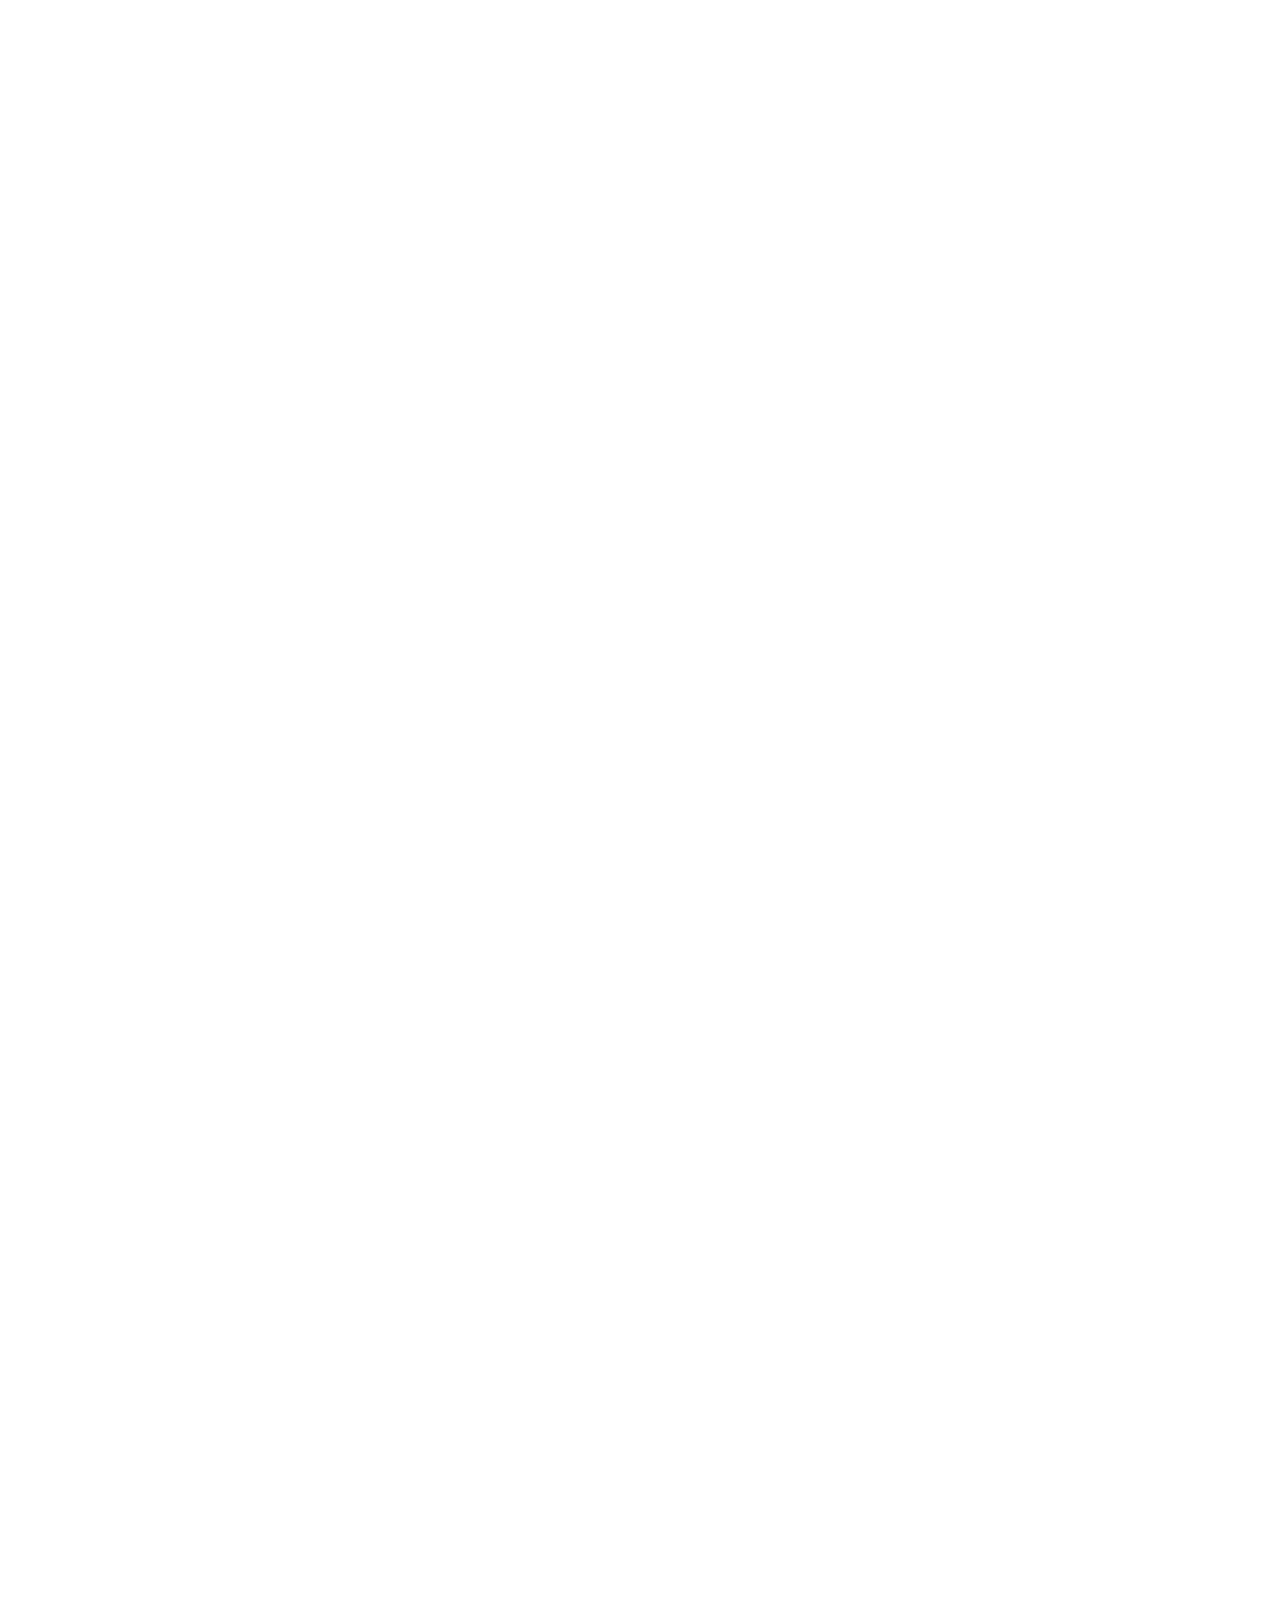
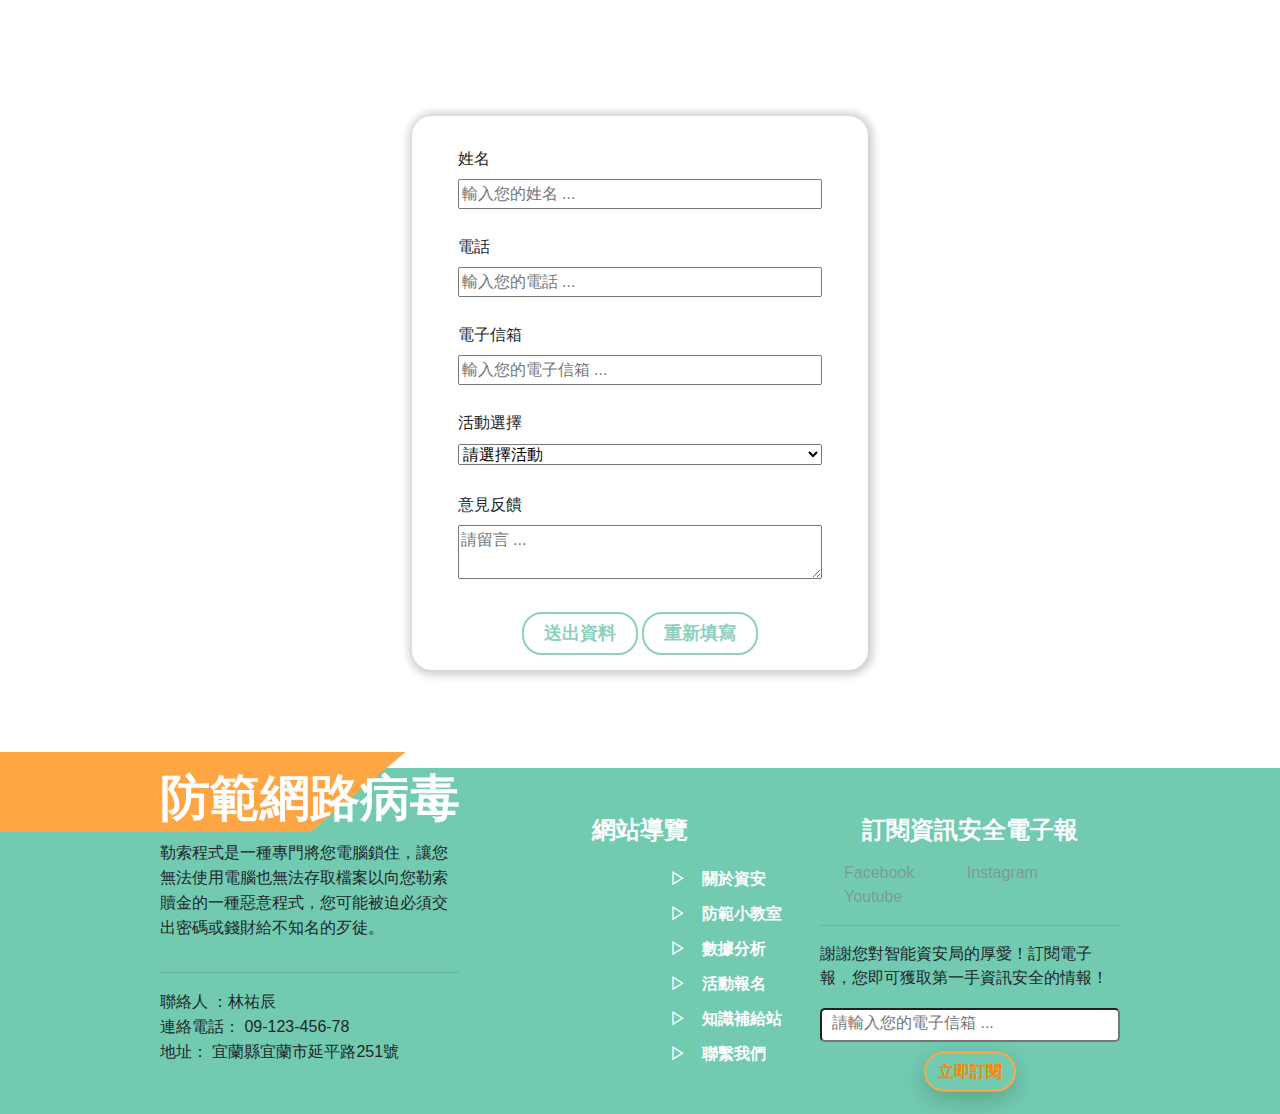
<file: WWW23/WWW/WWW/WWW/index.html>
<!DOCTYPE html>
<html lang="en">
<head>
<meta charset="utf-8">
<meta http-equiv="X-UA-Compatible" content="IE=edge">
<meta name="viewport" content="width=device-width, initial-scale=1">
<title>斬斷電腦病原體</title>
<!-- Bootstrap -->
<link href="css/bootstrap-4.4.1.css" rel="stylesheet">
<link href="css/style.css" rel="stylesheet">
<link href="css/animate.css" rel="stylesheet">
<link href="img/new post.png" rel="stylesheet">
</head>
<body>
<!---------------------------------------------------機器人------------------------------------------------------->
<div id="top"><a href="#"><img src="img/top.png" alt="" width="90"></a></div>
<div id="ro" class="pointer"><img src="img/ro.png" alt="" width="90"></div>
<div id="robot">
  <div id="rotalk">
    <div class="m1">歡迎來到智能資安局，有任何問題歡迎詢問我或是點選下方關鍵字查看相關資訊呦！</div>
    <br>
    <div class="ro-btn"> <a href="#active">
      <button type="button" class="btn btn-info">活動</button>
      </a> <a href="#ans">
      <button type="button" class="btn btn-info">知識</button>
      </a> <a href="#pie">
      <button type="button" class="btn btn-info">數據</button>
      </a> </div>
  </div>
  <!-- roask-->
  <div>
    <input type="text" id="roask" placeholder="請輸入文字 ..." onkeyDown="keyin(event)">
  </div>
</div>
<!---------------------------------------------------浮動選單------------------------------------------------------------->
<nav class="navbar navbar-expand-lg navbar-dark bg-dark fixed-top">
  <button class="navbar-toggler" type="button" data-toggle="collapse" data-target="#navbarSupportedContent" aria-controls="navbarSupportedContent" aria-expanded="false" aria-label="Toggle navigation"> <span class="navbar-toggler-icon"></span> </button>
  <div class="collapse navbar-collapse" id="navbarSupportedContent">
    <ul class="navbar-nav mr-auto pl-4">
      <li class="nav-item"> <a class="nav-link" href="#about">關於資安</a> </li>
      <li class="nav-item"> <a class="nav-link" href="#save">知識補給站</a> </li>
      <li class="nav-item"> <a class="nav-link" href="#pie">數據分析</a> </li>
      <li class="nav-item"> <a class="nav-link" href="#active">活動報名</a> </li>
      <li class="nav-item"> <a class="nav-link" href="#ans">知識王挑戰</a> </li>
      <li class="nav-item"> <a class="nav-link" href="#call">聯繫我們</a> </li>
    </ul>
      <div class="logo_space"></div>
    <a class="navbar-brand" href="#"></a>
    <ul class="navbar-nav ml-auto">
      <li class="nav-item"> <a class="nav-link" href="#ans"><img src="img/story.png" alt="" class="icon-size" title="知識王"></a> </li>
      <li class="nav-item"> <a class="nav-link" href="#pie"><img src="img/chart.png" alt="" class="icon-size" title="數據"></a> </li>
      <li class="nav-item"> <a class="nav-link" href="#about"><img src="img/new post.png" alt="" class="icon-size" title="關於資安"></a></li>
      <li class="nav-item"> <a class="nav-link" href="#call"><img src="img/chat.png" alt="" class="icon-size" title="聯繫我們"></a> </li>
    </ul>
    <form class="form-inline my-lg-0 pr-4">
      <input class="form-control mr-sm-2" type="search" placeholder="本站熱搜" aria-label="Search" id="sbox" list="list">
      <a href="#" data-toggle="modal" data-target="#Search"><img src="img/search.png" alt="" width="20"></a>
    </form>
    <datalist id="list">
      <option value="數據分析"></option>
      <option value="知識補給站"></option>
      <option value="活動報名"></option>
    </datalist>
  </div>
</nav>
<!-- 搜尋Modal -->
<div class="modal fade" id="Search" tabindex="-1" role="dialog" aria-labelledby="exampleModalLabel" aria-hidden="true">
  <div class="modal-dialog" role="document">
    <div class="modal-content">
      <div class="modal-header"> <img src="img/wifi.png" alt="" width="50">
        <h3 class="modal-title fw" id="Search1"> 尚未連上網際網路</h3>
        <button type="button" class="close" data-dismiss="modal" aria-label="Close"> <span aria-hidden="true">&times;</span> </button>
      </div>
      <div class="modal-body fw"> 很抱歉，由於您尚未欄上網際網路，故無法使用搜尋功能！請連上網際網路後再試一次。 </div>
      <div class="modal-footer">
        <button type="button" class="btn btn-secondary" data-dismiss="modal">關閉</button>
      </div>
    </div>
  </div>
</div>
<!--------------------------------------------------------橫幅----------------------------------------------------------------------->
<div id="carouselExampleControls" class="carousel slide" data-ride="carousel"> <a href="#about"><img src="img/go down.png" alt="" class="fixed-img"></a>
  <ol class="carousel-indicators">
    <li data-target="#carouselExampleControls" data-slide-to="0" class="active"></li>
    <li data-target="#carouselExampleControls" data-slide-to="1"></li>
    <li data-target="#carouselExampleControls" data-slide-to="2"></li>
  </ol>
  <div class="carousel-inner">
    <div class="carousel-item active"> <img class="d-block w-100" src="img/page1.png" alt="First slide">
      <div class="carousel-caption d-none d-md-block text-left">
        <div class="col-12 animate__animated animate__fadeInRight"> 　　　
          <h2 class="fw title_font">勒索病毒是什麼？我們又應該如何防範呢？</h2>
        </div>
        <div class="col-12 animate__animated animate__fadeInLeft"> 　　　
          <h3 class="fw">小心留意任何可疑的簡訊及通知你 / 我都有可能成為病毒的溫床</h3>
        </div>
      </div>
    </div>
    <div class="carousel-item"> <img class="d-block w-100" src="img/Ransomware16.jpg" alt="second slide">
      <div class="carousel-caption d-none d-md-block text-left">
        <div class="col-12 animate__animated animate__fadeInLeft"> 　　　
          <h2 class="title_font">網路釣魚是現在最常見的病毒駐進方式</h2>
        </div>
        <div class="col-12 animate__animated animate__fadeInRight">
          <h3 class="fw">瀏覽網頁是現代人都會做的事，要特別小心「網路釣魚」的問題！</h3>
        </div>
      </div>
    </div>
    <div class="carousel-item"> <img class="d-block w-100" src="img/Ransomware8.jpg" alt="Third slide">
      <div class="carousel-caption d-none d-md-block text-left">
        <div class="col-12 animate__animated animate__fadeInLeft"> 　　　
          <h2 class="title_font">各大產業皆遭受到網路病毒的威脅 </h2>
        </div>
        <div class="col-12 animate__animated animate__fadeInRight"> 　　　
          <h3 class="fw">商務上必須使用相關程式完成工作，請小心執行所有程序，以避免病毒入侵</h3>
        </div>
      </div>
    </div>
  </div>
  <a class="carousel-control-prev" href="#carouselExampleControls" role="button" data-slide="prev"> <span class="carousel-control-prev-icon" aria-hidden="true"></span> <span class="sr-only">Previous</span> </a> <a class="carousel-control-next" href="#carouselExampleControls" role="button" data-slide="next"> <span class="carousel-control-next-icon" aria-hidden="true"></span> <span class="sr-only">Next</span> </a> </div>
<!--
    </div>
  </div>
  <hr>
</div>
--> 
<!-----------------------------------------------------關於資安------------------------------------------------------------------------->
<section class="page-1 pb-5 pt-5" id="about">
  <div class="container">
    <div class="col-12 mb-3 animate__animated animate__fadeInRight wow mb-5">
      <div class="inshadow"> <span class="shadow_a">關於</span> <span class="shadow_b">資安</span> </div>
    </div>
    <div class="flex mx-auto about-items w-55 pb-5">
      <div class="artical h-100">
        <h4 class="fw">網路病毒如何出現？</h4>
        <p>利用知識落差作為漏洞，安插各式各樣的釣魚訊息、甜糖陷阱，轉化成了隨處廣告的超連結，甚至用心理測驗小遊戲的方式來包裝「網路病毒」。</p>
      </div>
      <div class="artical h-100">
        <h4 class="fw">何為摩爾定律？</h4>
        <p>是指「積體電路上可容納的電晶體數目，約每隔十八個月便增加一倍。」律同時也代表著：處理器的效能每隔十八個月提高一倍，或價格下降。</p>
      </div>
      <div class="artical h-100">
        <h4 class="fw">前言</h4>
        <p>我們在網路上快速的轉換交友社群、社交平台，漸漸的我們跟不上資訊流竄的速度，也相對造就了網路犯罪的溫床，利用知識落差作為漏洞。</p>
      </div>
    </div>
  </div>
</section>
<!---------------------------------------------------------知識補給站----------------------------------------------------------------->
<section class="page-2 py-5" id="save">
  <div class="container">
    <div class="row">
      <div class="col-12 animate__animated animate__fadeInRight wow mb-5">
        <div class="inshadow"> <span class="shadow_a">知識</span> <span class="shadow_b">補給站</span> </div>
      </div>
      <div class="flex card-deck mx-auto w-100 mb-5">
        <div class="card h-100 asa animate__animated animate__fadeInDown wow" data-wow-delay="0.5s"> <img src="img/Ransomware8.jpg" class="card-img-top1" alt="Card Image Cap">
          <div class="card-body">
            <h4 class="card-title text-center fw">養成備份文件的習慣</h4>
            <p class="card-text text_heig">雖然預防重於治療，但若您的重要檔案都已備份，您至少可以將勒索軟體 Ransomware 的傷 害降至最低。雖然系統被鎖住還是一件不幸的事...</p>
            <center>
              <button type="button" class="btn btn-primary" data-toggle="modal" data-target="#sos">More</button>
            </center>
            
            <!-- 備份Modal -->
            <div class="modal fade" id="sos">
              <div class="modal-dialog">
                <div class="modal-content">
                  <div class="modal-header cover-img"> <img src="img/Ransomware8.jpg" alt="" width="100%" height="100%">
                    <button type="button" class="close" data-dismiss="modal">&times;</button>
                  </div>
                  <div class="modal-body">
                    <h4 class="modal-title fw text-center" id="sos01">養成備份文件的習慣</h4>
                    然預防重於治療，但若您的重要檔案都已備份，您至少可以將勒索軟體 Ransomware 的傷 害降至最低。雖然系統被鎖住還是一件不幸的事，但至少不會是一場災難，因為您還可以復 原重要的檔案。請遵守 3-2-1 備份原則：
                    <ol>
                      <li>3 份備份</li>
                      <li>2 種不同儲存媒體</li>
                      <li>1 個不同的存放地點</li>
                    </ol>
                  </div>
                  <div class="modal-footer">
                   <small class="fw">防範知識庫：<span style="color: #FF7E00">#養成備份習慣 #不開啟可疑訊息 #更新相關軟體</span></small>
                    <button type="button" class="btn btn-primary" data-dismiss="modal">關閉</button>
                  </div>
                </div>
              </div>
            </div>
          </div>
        </div>
        <div class="card h-100 asa animate__animated animate__fadeInDown wow" data-wow-delay="1s"> <img src="img/Ransomware5.jpg" class="card-img-top1" alt="Card Image Cap">
          <div class="card-body">
            <h4 class="card-title text-center fw">不隨意點開可疑訊息</h4>
            <p class="card-text">小心不明來源的電子郵件，您可直接向寄件人求證他們是否寄了這樣一封訊息給您，避免點選不明來源電子郵件內的連結這類社交工程技巧經常會...</p>
            <center>
              <button type="button" class="btn btn-primary" data-toggle="modal" data-target="#no">More</button>
            </center>
            
            <!-- 可疑Modal -->
            <div class="modal fade" id="no">
              <div class="modal-dialog">
                <div class="modal-content">
                  <div class="modal-header cover-img"> <img src="img/Ransomware5.jpg" alt="" width="100%" height="100%">
                    <button type="button" class="close" data-dismiss="modal">&times;</button>
                  </div>
                  <div class="modal-body">
                    <h4 class="modal-title text-center fw" id="no01">不隨意點開可疑訊息</h4>
                    小心不明來源的電子郵件，您可直接向寄件人求證他們是否寄了這樣一封訊息給您。避免點選不明來源電子郵件內的連結這類社交工程技巧經常會導致使用者下載到勒索軟體 Ransomware。此外，還要小心那些要求您輸入圖片中文字的網站，因為它們可能暗藏勒索程式攻擊。若要確認其真實性，您可利用趨勢科技網站安全檢測中心。 </div>
                  <div class="modal-footer">
                    <small class="fw">防範知識庫：<span style="color: #FF7E00">#養成備份習慣 #不開啟可疑訊息 #更新相關軟體</span></small>
                    <button type="button" class="btn btn-primary" data-dismiss="modal">關閉</button>
                  </div>
                </div>
              </div>
            </div>
          </div>
        </div>
        <div class="card h-100 asa animate__animated animate__fadeInDown wow" data-wow-delay="1.5s"> <img src="img/Ransomware3.jpg" class="card-img-top1" alt="Card Image Cap">
          <div class="card-body">
            <h4 class="card-title text-center fw">定期更新軟體</h4>
            <p class="card-text">下載的各種防毒程式，要記得隨時更新到最新版本可讓您多一層安全保障以防範網路威脅，因為勒索程式經常利用軟體漏洞來發動攻擊...</p>
            <center>
              <button type="button" class="btn btn-primary" data-toggle="modal" data-target="#offen">More</button>
            </center>
            <!-- 更新Modal -->
            <div class="modal fade" id="offen">
              <div class="modal-dialog">
                <div class="modal-content">
                  <div class="modal-header cover-img"> <img src="img/Ransomware3.jpg" alt="" width="100%" height="100%">
                    <button type="button" class="close" data-dismiss="modal">&times;</button>
                  </div>
                  <div class="modal-body">
                    <h4 class="modal-title fw text-center" id="offen01">定期更新軟體</h4>
                    下載的各種防毒程式，要記得隨時更新到最新版本可讓您多一層安全保障以防範網路威脅，因為勒索程式經常利用軟體漏洞來發動攻擊喔！ </div>
                  <div class="modal-footer">
                    <small class="fw">防範知識庫：<span style="color: #FF7E00">#養成備份習慣 #不開啟可疑訊息 #更新相關軟體</span></small>
                    <button type="button" class="btn btn-primary" data-dismiss="modal">關閉</button>
                    
                  </div>
                </div>
              </div>
            </div>
          </div>
        </div>
      </div>
      <div class="col-12 my-5">
        <center>
          <a href="#ans">
          <button type="button" class="btn btn-secondary">知識王挑戰趣</button>
          </a>
        </center>
      </div>
    </div>
  </div>
</section>
<!--------------------------------------------------資安行為-------------------------------------------------------------------------->
<div class="col-12" id="page-special">
  <div class="ooo_text">
    <div class="ooo text-center">
      <h4 class="fw danger pt-4">察</h4>
      <p class="fw font">覺</p>
    </div>
    <div class="ooo text-center">
      <h4 class="fw danger pt-4">檢</h4>
      <p class="fw font">驗</p>
    </div>
    <div class="ooo text-center">
      <h4 class="fw danger pt-4">執</h4>
      <p class="fw font">行</p>
    </div>
    <div class="ooo text-center">
      <h4 class="fw danger pt-4">解</h4>
      <p class="fw font">毒</p>
    </div>
  </div>
</div>
<!---------------------------------------------------------數據分析-------------------------------------------------------------------->
<section class="page-3 py-5" id="pie">
  <div class="container">
    <div class="col-12 animate__animateda animate__flipInX wow">
      <div class="inshadow"> <span class="shadow_a">數據</span> <span class="shadow_b">分析</span> </div>
    </div>
    <div class="row mt-5">
      <div class="col-xl-8 col-12">
        <div class="size mr-auto">
          <canvas id="myChart"></canvas>
            <p class="fw text-center mt-4"><span style="color: #FF7E00">勒索病毒</span>偵測數量最多的Top.5產業</p>
        </div>
      </div>
      <div class="col-xl-4 col-12 mt-5 animate__animated animate__fadeIn wow" data-wow-delay="0.5s">
        <h4 class="fw title_pie text-center"> 勒索病毒在搞鬼！</h4>
        <p class="items_sty">勒索病毒集團在 2021 年攻擊了一些更有利可圖的目標，造成許多企業營運中斷，全球各地都真實感受到了這些事件的衝擊，根據統計有製造業、政府機關、銀行業、零售業及醫療業，詳細比例請參照左方圖表。</p>
      </div>
    </div>
    <div class="row maring">
      <div class="col-xl-4 col-12 animate__animated animate__fadeIn wow" data-wow-delay="1s">
        <h4 class="fw title_pie-1 text-center"> 什麼？！網路釣魚還有細分！</h4>
        <p class="items_sty">現在有一種最常見的病毒入侵方式，為「網路釣魚」，而其又分為兩種方式「垃圾郵件」與「登入憑證」，根據統計最主要的攻擊對象為是金融業，其次是醫療與教育產業，詳細比例參照右方數據圖。</p>
      </div>
      <div class="col-xl-8 col-12">
        <div class="size ml-auto">
          <canvas id="myChart2"></canvas>
            <p class="fw text-center mt-4">各產業偵測<span style="color: #FF7E00">網路釣魚</span>數量分佈比例圖</p>
        </div>
      </div>
    </div>
  </div>
</section>
<!-------------------------------------------------------活動報名---------------------------------------------------------------------->
<section class="page-4 py-5" id="active">
  <div class="container">
    <div class="col-12 pl-4 animate__animated animate__fadeInRight wow pb-5 pt-2">
      <div class="inshadow"><span class="shadow_a">活動</span> <span class="shadow_b">報名</span></div>
    </div>
    <div class="flex mx-auto w-85">
      <div class="card mb-5 animate__animated animate__rotateInUpRight wow" data-wow-delay="0.5s" style="max-width: 1050px;">
        <div class="row no-gutters">
          <div class="col-md-4">
            <div class="box h-100"><img src="img/Ransomware8.jpg" class="card-img h-100 big" alt="..."></div>
          </div>
          <div class="col-md-8 body-sty">
            <div class="card-body">
              <h3 class="card-title fw pt-3">防範病毒座談</h3>
              <p class="card-text pt-3">活在科技新穎的世代，人們人手一機，總是有一些有心人士想設法危害其他網路使用者的權益，我們都有可能成為受害者，歡迎參加我們的防範座談。
              <ul class="fw-5">
                <li>地點：台北中正紀念堂廣場</li>
                <li>時間：10/28</li>
                <li>價格：免費</li>
              </ul>
              </p>
              <a href="#call">
              <button type="button" class="btn btn-dark far">立即報名</button>
              </a> </div>
          </div>
        </div>
      </div>
      <div class="card mb-5 animate__animated animate__rotateInUpLeft wow" data-wow-delay="1s" style="max-width: 1050px;">
        <div class="row no-gutters">
          <div class="col-md-4">
            <div class="box h-100"><img src="img/Ransomware9.jpg" class="card-img h-100 big" alt="..."> </div>
          </div>
          <div class="col-md-8 body-sty">
            <div class="card-body">
              <h3 class="card-title fw pt-3">解鎖駭客的秘密</h3>
              <p class="card-text　pt-3">什麼？！駭客在搞鬼！使用網際網路是現代人人都會做的事，而年輕人使用即時通軟體的頻率更是反常！現在有很多「假訊息」透過相關管道出現在網路使用者的螢幕中，我們又該如何防範呢 ?現在就讓我們一銅探索駭客的秘密！
              <ul class="fw-5">
                <li>地點：遠東百貨A13廣場</li>
                <li>時間：11/14</li>
                <li>價格：100 人/元</li>
              </ul>
              </p>
              <a href="#call">
              <button type="button" class="btn btn-dark far">立即報名</button>
              </a> </div>
          </div>
        </div>
      </div>
      <div class="card mb-5 animate__animated animate__rotateInUpRight wow" data-wow-delay="1.5s" style="max-width: 1050px;">
        <div class="row no-gutters">
          <div class="col-md-4">
            <div class="box h-100"><img src="img/Ransomware5.jpg" class="card-img h-100 big" alt="..."> </div>
          </div>
          <div class="col-md-8 body-sty">
            <div class="card-body">
              <h3 class="card-title fw pt-3">資安小劇場</h3>
              <p class="card-text">某天，小美和小旻在網路上查資料，過了一陣子後，有一個可疑的蓋板廣告出現在畫面中，兩個人出於好奇心就將視窗打開來看，訊息顯示，恭喜您成為第100位瀏覽者，可以獲得一台iphone14 Pro...接下來就讓我們一起探索這詭異的事件吧！
              <ul class="fw-5">
                <li>地點：宜蘭歌劇院</li>
                <li>時間：01/20</li>
                <li>價格：450 人/元</li>
              </ul>
              </p>
              <a href="#call">
              <button type="button" class="btn btn-dark far">立即報名</button>
              </a> </div>
          </div>
        </div>
      </div>
    </div>
  </div>
</section>
<!------------------------------------------------------- 知識王------------------------------------------------------------------->
<section class="page-5 py-5 vfar" id="ans">
  <div class="container-fluid">
    <div class="row">
      <div class="col-12 animate__animateda animate__fadeInRight wow pl-5">
        <div class="inshadow"><span class="shadow_a">知識王</span><span class="shadow_b">挑戰</span></div>
      </div>
      <div class="col-12 animate__animateda animate__fadeInRight wow">
        <h5 class="fw text-center">擊倒駭客，保護你我的網路安全<br>
          <br>
          歡迎做個小測驗！看看您在智能資安局學了多少知識吧！</h5>
      </div>
      <div class="card-group mt-5 flex w-75 mx-auto">
        <div class="card aaa h-100 animate__animated animate__slideInRight wow" data-wow-delay="1.7s">
          <div class="card-body">
            <h1 class="card-title qa text-center mt-2">Q<span style="font-size: 30px; color: #000000;">uestion</span>1</h1>
            <h5 class="card-text fw m-4">下列何者不是正確防範網路病毒的行為？</h5>
            <p class="fw pl-4 line">
              <label>
                <input type="radio" name="RadioGroup1" value="選項按鈕" id="RadioGroup1_0">
                養成備份文件的習慣</label>
              <br>
              <label>
                <input type="radio" name="RadioGroup1" value="選項按鈕" id="RadioGroup1_1">
                不隨意點開可疑訊息</label>
              <br>
              <label>
                <input type="radio" name="RadioGroup1" value="選項按鈕" id="RadioGroup1_2">
                定期更新軟體</label>
              <br>
              <label>
                <input type="radio" name="RadioGroup1" value="選項按鈕" id="RadioGroup1_3">
                在未確定是否為可疑訊息時，就點開來看</label>
            </p>
          </div>
          <div class="card-footer">
            <form>
              <textarea type="text" placeholder="隨手作筆記 ..." class="long-1"></textarea>
              <button type="reset" class="btn btn-sm" data-toggle="modal" data-target="#note2">保留筆記</button>
            </form>
            <!-- 筆記Modal -->
            <div class="modal fade" id="note2" tabindex="-1" role="dialog" aria-labelledby="exampleModalLabel" aria-hidden="true">
              <div class="modal-dialog" role="document">
                <div class="modal-content">
                  <div class="modal-body">
                    <h1 class="modal-title fw" id="note3">筆記已保留</h1>
                  </div>
                  <div class="modal-footer">
                    <button type="button" class="btn btn-secondary" data-dismiss="modal">關閉</button>
                  </div>
                </div>
              </div>
            </div>
          </div>
        </div>
        <div class="card aaa h-100 animate__animated animate__fadeIn wow">
          <div class="card-body">
            <h1 class="card-title qa text-center mt-2">Q<span class="" style="font-size: 30px; color: #000000;">uestion</span>2</h1>
            <h5 class="card-text fw m-4">下列何者是網路釣魚正確的分類名稱呢？</h5>
            <p class="fw pl-4 line">
              <label>
                <input type="radio" name="RadioGroup2" value="選項按鈕" id="RadioGroup2_0">
                垃圾郵件以及登入憑證</label>
              <br>
              <label>
                <input type="radio" name="RadioGroup2" value="選項按鈕" id="RadioGroup2_1">
                垃圾郵件以及登出憑證</label>
              <br>
              <label>
                <input type="radio" name="RadioGroup2" value="選項按鈕" id="RadioGroup2_2">
                巨型郵件以及超級憑證</label>
              <br>
              <label>
                <input type="radio" name="RadioGroup2" value="選項按鈕" id="RadioGroup2_3">
                巨型郵件以及登出憑證</label>
            </p>
          </div>
          <div class="card-footer">
            <form>
              <textarea type="text" placeholder="隨手作筆記 ..." class="long-1"></textarea>
              <button type="reset" class="btn btn-sm" data-toggle="modal" data-target="#note4">保留筆記</button>
            </form>
            <!-- 筆記Modal -->
            <div class="modal fade" id="note4" tabindex="-1" role="dialog" aria-labelledby="exampleModalLabel" aria-hidden="true">
              <div class="modal-dialog" role="document">
                <div class="modal-content">
                  <div class="modal-body">
                    <h1 class="modal-title fw" id="note5">筆記已保留</h1>
                  </div>
                  <div class="modal-footer">
                    <button type="button" class="btn btn-secondary" data-dismiss="modal">關閉</button>
                  </div>
                </div>
              </div>
            </div>
          </div>
        </div>
        <div class="card aaa h-100 animate__animated animate__slideInLeft wow" data-wow-delay="0.8s">
          <div class="card-body">
            <h1 class="card-title qa text-center mt-2">Q<span class="" style="font-size: 30px; color: #000000;">uestion</span>3</h1>
            <h5 class="card-text fw m-4">下列何者是勒索病毒集團最主要的攻擊對象(產業)？</h5>
            <p class="fw pl-4 line">
              <label>
                <input type="radio" name="RadioGroup3" value="選項按鈕" id="RadioGroup3_0">
                畜牧業</label>
              <br>
              <label>
                <input type="radio" name="RadioGroup3" value="選項按鈕" id="RadioGroup3_1">
                銀行業</label>
              <br>
              <label>
                <input type="radio" name="RadioGroup3" value="選項按鈕" id="RadioGroup3_2">
                政府機關</label>
              <br>
              <label>
                <input type="radio" name="RadioGroup3" value="選項按鈕" id="RadioGroup3_3">
                醫療業</label>
            </p>
          </div>
          <div class="card-footer">
            <form>
              <textarea type="text" placeholder="隨手作筆記 ..." class="long-1"></textarea>
              <button type="reset" class="btn btn-sm" data-toggle="modal" data-target="#note6">保留筆記</button>
            </form>
            <!-- 筆記Modal -->
            <div class="modal fade" id="note6" tabindex="-1" role="dialog" aria-labelledby="exampleModalLabel" aria-hidden="true">
              <div class="modal-dialog" role="document">
                <div class="modal-content">
                  <div class="modal-body">
                    <h1 class="modal-title fw" id="note7">筆記已保留</h1>
                  </div>
                  <div class="modal-footer">
                    <button type="button" class="btn btn-secondary" data-dismiss="modal">關閉</button>
                  </div>
                </div>
              </div>
            </div>
          </div>
        </div>
      </div>
    </div>
  </div>
</section>
<!------------------------------------------------------------聯繫我們--------------------------------------------------------------->
<section class="page-6 py-5" id="call">
  <div class="container">
    <div class="row">
      <div class="col-12 my-5 animate__animated animate__fadeInRight wow">
        <div class="inshadow"> <span class="shadow_a">聯繫</span> <span class="shadow_b">我們</span></div>
      </div>
      <form class="mx-auto form_sty">
        <div class="form-group mt-3">
          <label for="exampleInputEmail1">姓名</label>
          <br>
          <input type="text" class="long" placeholder="輸入您的姓名 ..." id="exampleInputEmail1">
        </div>
        <div class="form-group">
          <label for="exampleInputEmail2">電話</label>
          <br>
          <input type="text" class="long" placeholder="輸入您的電話 ..." id="exampleInputEmail2">
        </div>
        <div class="form-group">
          <label for="exampleInputEmail3">電子信箱</label>
          <br>
          <input type="text" class="long" placeholder="輸入您的電子信箱 ..." id="exampleInputEmail3">
        </div>
        <div class="form-group">
          <label for="exampleInputEmail4">活動選擇</label>
          <br>
          <select class="long">
            <option value="">請選擇活動</option>
            <optgroup label="活動項目">
            <option value="">資訊安全小劇場</option>
            <option value="">破解駭客的秘密</option>
            <option value="">防範病毒講習</option>
            </optgroup>
          </select>
        </div>
        <div class="form-group">
          <label for="exampleInputEmail5">意見反饋</label>
          <br>
          <textarea type="text" class="long" placeholder="請留言 ..."></textarea>
        </div>
        <center>
          <button type="submit" class="btn btn-primary" onclick="alert('資料已送出，謝謝您的填寫')">送出資料</button>
          <button type="reset" class="btn btn-primary">重新填寫</button>
        </center>
      </form>
    </div>
  </div>
</section>
<!-------------------------------------------------------------結尾----------------------------------------------------------------->
<footer class="bgc">
  <div class="w-75 mx-auto">
    <div class="row">
      <div class="col-12 col-md-4">
        <h2 class="cool fw-1">防範網路病毒</h2>
        <br>
        <p class="mt-5 text_heig">勒索程式是一種專門將您電腦鎖住，讓您無法使用電腦也無法存取檔案以向您勒索贖金的一種惡意程式，您可能被迫必須交出密碼或錢財給不知名的歹徒。</p>
        <hr>
        <p class="text_heig">聯絡人 ：林祐辰<br>
          連絡電話： 09-123-456-78<br>
          地址： 宜蘭縣宜蘭市延平路251號</p>
      </div>
      <div class="col-12 col-md-4">
        <h4 class="mt-5 mb-3 text-center fw text-white">網站導覽</h4>
        <div class="wlorg"> <a href="#about" class="fw-3">&#9655;　關於資安</a><br>
          <a href="#save" class="fw-3">&#9655;　防範小教室</a><br>
          <a href="#pie" class="fw-3">&#9655;　數據分析</a><br>
          <a href="#active" class="fw-3">&#9655;　活動報名</a><br>
          <a href="#ans" class="fw-3">&#9655;　知識補給站</a><br>
          <a href="#call" class="fw-3">&#9655;　聯繫我們</a> </div>
      </div>
      <div class="col-12 col-md-4">
        <h4 class="fw-3 mt-5 mb-3 text-center">訂閱資訊安全電子報</h4>
        <a href="http://facebook.com" class="exe mx-4">Facebook</a> <a href="http://instagram.com" class="exe mx-4">Instagram</a> <a href="http://youtube.com" class="exe mx-4">Youtube</a>
        <hr>
        <label>謝謝您對智能資安局的厚愛！訂閱電子報，您即可獲取第一手資訊安全的情報！<br>
        </label>
        <form>
          <input type="text" class="long s-sty" placeholder="請輸入您的電子信箱 ...">
          <center>
            <button type="reset" class="btn btn-dark my-3" onclick="alert('已訂閱成功，我們將會把最新的資訊安全資訊通通報給您知！')">立即訂閱</button>
          </center>
        </form>
      </div>
    </div>
  </div>
</footer>
        
    <script type="text/javascript" src="js/chart.js"></script> 
        <script type="text/javascript" src="js/chartjs-plugin-labels.js"></script> 
        <script>
            const data = {
              labels: ['製造業', '政府機關', '銀行業', '醫療業', '零售業', ],
              datasets: [{
                label: '勒索病毒攻擊目標比例圖（2020-2021)',
                data: [7768, 20000, 17500, 12500, 13460],
                backgroundColor: [
                  'rgba(255,0,27,0.40)',
                  'rgba(255,87,0,0.4)',
                  'rgba(239,210,15,0.4)',
                  'rgba(0,116,255,0.4)',
                  'rgba(99,31,224,0.4)',
                ],
                borderColor: [
                  'rgba(255,0,27,1)',
                  'rgba(255,87,0,1)',
                  'rgba(239,210,15,1)',
                  'rgba(0,116,255,1)',
                  'rgba(99,31,224,1)',
                ],
                borderWidth: 4
              }]
            };
            // config 
            const config = {
              type: 'pie',
              data,
              options: {
                //        scales: {
                //          y: {
                //            beginAtZero: true
                //          }
                //        }
              }
            };
            // render init block
            const myChart = new Chart(
              document.getElementById('myChart'),
              config
            );
          
<!---------------------------------------------------表2-------------------------------------------------> 
        
            const data2 = {
              labels: ['金融業', '醫療業', '教育產業', '零售業', '運輸' ],
              datasets: [{
                label: '網路釣魚受害產業數量',
                data: [3448990,3427451 , 3205462,1349633,987031],
                backgroundColor: [
                  'rgba(255,0,27,0.40)',
                  'rgba(255,87,0,0.4)',
                  'rgba(239,210,15,0.4)',
                  'rgba(0,116,255,0.4)',
                  'rgba(99,31,224,0.4)',
                ],
                borderColor: [
                  'rgba(255,0,27,1)',
                  'rgba(255,87,0,1)',
                  'rgba(239,210,15,1)',
                  'rgba(0,116,255,1)',
                  'rgba(99,31,224,1)',
                ],
                borderWidth: 4
              }]
            };
            // config 
            const config2 = {
              type: 'line',
              data:data2,
              options: {
                        scales: {
                          y: {
                            beginAtZero: true
                          }
                        }
              }
            };
            // render init block
            const myChart2 = new Chart(
      document.getElementById('myChart2'),
      config2
    );
          </script>


<script src="js/jquery-3.4.1.min.js"></script> 
<script src="js/popper.min.js"></script> 
<script src="js/bootstrap-4.4.1.js"></script> 
<script src="js/wow.min.js"></script> 
<script src="../js/index.js"></script> 
<script>
    new WOW().init();
  </script>
</body>
</html>
</file>
<file: WWW23/css/index.css>
/* CSS Document */
html{
	scroll-behavior: smooth;
}

body{
	padding: 0px;
	margin: 0px;
	overflow-x: hidden;
}

.navbar {
	background-color: rgba(0,0,0,0.8) ;
	transition: 0.4s;
	
}

.navbar a {
	color: #FFFFFF;
	transition: 0.4s;
	font-weight: bold;
	font-size: 18px;
	
}


.navbar li{
	position: relative;
}
.navbar li::before{
	position: absolute;
	content: "";
	left: 0px;
	height: 2px;
	bottom: 0px;
	width: 0px;
	background-color: #7CC3AA;
	transition: 0.2s;
}
.navbar li:hover::before{
	width: 100%;
}

.all_t {
	letter-spacing: 9px;
	font-weight: bold;
	font-size: 5.5rem;
	color: transparent;
	-webkit-background-clip: text;
	background-color: #EE7D62;
	text-shadow: rgba(255,255,255,0.5) 0px 3px 3px;
		
}

.about {
	padding: 30px;
	width: 100%;
	height: 100%;
	border-radius: 15px;
	background-color: #FFFFFF;
	box-shadow: rgba(0,0,0,0.2) 0px 2px 8px 1px;
	transition: 0.4s;
	transform: translateY(0em);
}


.about:hover {
	box-shadow: rgba(0,0,0,0.2) 0px 2px 10px 1px;
	transition: 0.4s;
	transform: translateY(-0.95em);
}

.about:hover>h3{
	color: #7cc3aa;
}

.fw {
	font-weight: bold;
	
}

.lh {
    text-align: justify;
    line-height: 35px;
}

.f_s {
	font-size: 18px;
	
}

.big {
	transition: 0.4s;
	transform: scale(1)
}


.big:hover {
	transition: 0.3s;
	transform: scale(1.2)
}

.box {
	overflow: hidden;
}

.all {
    transition: 0.5s;
    color: #50B371;
    text-decoration: none;	
}

.all:hover {
    transition: 0.5s;
    color: #EE7D52;
    text-decoration: none;	
}

.bs {
	box-shadow: rgba(0,0,0,0.2) 0px 10px 15px 1px,rgba(0,0,0,0.05) 0px 6px 4px 1px
}

.size {
	width: 100%;
	height: 100%;
}

.cool_title {
	width:85%;
	height: 45px;
	box-shadow: rgba(0,0,0,0.2) 0px 2px 8px 1px;
	padding: 5px;
	transform: rotate(5deg);
	margin-left: auto;
	transition: 0.3s;
	
}


.cool_title:hover {
	box-shadow: rgba(0,0,0,0.2) 0px 2px 8px 1px;
	transform: rotate(0deg);
	transform: scale(1.1);
	transition: 0.4s;
}

.cool_title::before{
	position: absolute;
	content: "";
	width: 25px;
	height: 65px;
	background-color: #30B184;
	top: -2rem;
	transform: rotate(-45deg);
	right: -1.5rem;
}


.bgc {
	background-color: #7cc3aa;
	
}

.end {
    background-repeat: no-repeat;
    background-attachment: fixed;
    background-position: 0% center;
    background-size: cover;
    background-image: url(../img/end.jpg);
}

.act {
	transition: 0.4s;
	transform: rotate(0deg);
}


.act:hover {
	transition: 0.4s;
	transform: rotate(-25deg);
	
}
.f_t {
	font-size: 20px;
	font-weight: bold;
	color: #FFFFFF
;}

.f_sty {
	background-color: rgba(0,0,0,0.8) ;
	padding: 50px;
	border-radius: 15px;
	width: 85%;
	margin: auto;
}

#top {
	position: fixed;
	z-index: 99;
	right: 30px;
	bottom: 120px;
	
}

#ro {
	position: fixed;
	z-index: 99;
	right: 30px;
	bottom: 20px;
}

.pointer {
	cursor: pointer;
}

#robot {
	width: 300px;
	height: 400px;
	position: fixed;
	z-index: 99;
	right: 30px;
	bottom: 120px;
	display: block;
	background-color: #E3E3E3;
	border-radius: 15px;
	padding: 10px;
	

}

#rotalk {
	background-color: #FFFFFF;
	height: 85%;
	overflow-x: hidden;
	overflow-y: scroll;
	padding: 10px;
	

}

.m1 {
    width: 190px;
    background-color: #F5A3A5;
    color: #FFFFFF;
    padding: 10px;
    border-bottom-right-radius: 20px;
    border-top-right-radius: 20px;
    border-top-left-radius: 20px;	
}


.m2 {
    width: 190px;
    background-color: #8593B0;
    color: #FFFFFF;
    padding: 10px;
	position: relative;
	left: 30px;
	
    border-bottom-left-radius: 20px;
    border-top-right-radius: 20px;
    border-top-left-radius: 20px;	
}
#roask {
	position: absolute;
	bottom: 15px;
	padding: 5px;
	border-radius: 10px;
	border: none;
	width: 85%;
}

.p1 {
    padding-top: 75px;
    padding-bottom: 120px;
    background-image: url(../img/p1.jpg);
    background-attachment: fixed;
    background-position: 0% center;
    background-size: cover;
    background-repeat: no-repeat;
}

.p2 {
    padding-top: 75px;
    padding-bottom: 120px;
    background-image: url(../img/p2.png);
    background-repeat: no-repeat;
    background-attachment: fixed;
    background-position: 0% center;
    background-size: cover;
}

.p3 {
padding-top:75px;
	padding-bottom:120px;
	
}

.p4 {
padding-top:75px;
	padding-bottom:120px;
	background-color: #fbfbfb;
}

.b_t {
    font-size: 4rem;
    text-shadow: 0px 0px 2px #000000;
}

.b_t1 {
	font-size: 2rem;
    text-shadow: 0px 0px 2px #000000;
}

.cover {
	margin: 0px;
	padding: 0px;
	
}

.far {
	margin-top: 100px;
	margin-bottom: 100px;
}

.card-q {
    width: 100%;
    height: 450px;
    background-image: url(../img/card-q.jpg);
    background-repeat: no-repeat;
    background-position: center bottom;
    background-size: cover;
}


.card-a {
    width: 100%;
    height: 450px;
    background-image: url(../img/card-a.jpg);
    background-repeat: no-repeat;
    background-position: center bottom;
    background-size: cover;
	color: #FFFFFF;
}
</file>
<file: WWW23/WWW/WWW/WWW/css/style.css>
@charset "utf-8";
/*----------------------各組大標題字設定------------------------*/
.inshadow .shadow_a, .inshadow .shadow_b {
  -webkit-background-clip: text;
  color: transparent;
  text-shadow: 0px 3px 5px rgba(255, 255, 255, 0.5);
  font-weight: bold;
  font-size: 6vw;
  letter-spacing: 10px;
}
.inshadow .shadow_b {
  background-color: #6DBDBA;
}
.inshadow .shadow_a {
  background-color: #7F9AC2;
}
.about-items {
  writing-mode: vertical-rl;
  height: 300px;
}
.artical {
  background-color: #FFFFFF;
  height: 120%;
  width: 25%;
  margin-left: 20px;
  margin-right: 20px;
  box-shadow: 1px 1px 8px 0px rgba(169, 169, 169, 0.3);
  border-radius: 20px;
  padding-top: 20px;
  padding-bottom: 0px;
  word-wrap: break-word;
  padding-right: 6px;
  padding-left: 10px;
  transform: translateY(0em);
  transition: 0.4s;
}
.artical:hover {
  /*  box-shadow: rgba(0, 0, 0, 0.1) 0px 4px 12px;*/
  box-shadow: 2px 2px 10px rgba(0, 0, 0, 0.2);
  transform: translateY(-0.95em);
  transition: 0.4s;
}
.artical:hover > h4 {
  transition: 0.4s;
  color: #91ABD3;
}
.change {
  transition: 0.5s;
  margin-right: 0px;
  padding-right: 10px;
}
.change:hover {
  color: #75D1D7;
  transition: 0.4s;
}
.fw {
  font-weight: bold;
  height: auto;
  padding-bottom: 0px;
}

.card-text {
  padding-left: 10px;
  padding-right: 10px;
  /* [disabled]line-height: 35px; */
  text-align: left;
}
.items_sty {
  line-height: 60px;
  font-weight: bold;
  font-size: 18px;
  padding-top: px;
  padding-right: 10px;
  padding-bottom: 10px;
  padding-left: 10px;
/*    background-color: #FFFFFF;*/
  /*	object-fit: contain;*/
}
.chartBox {
  width: 440px;
}
.title_pie {
  width: 70%;
  box-shadow: 3px 3px 10px rgba(0, 0, 0, 0.2);
  padding-top: 5px;
  padding-bottom: 5px;
  padding-left: 0px;
  display: block;
  transform: rotate(-3deg);
  -wabkit-transform: rotate(-3deg);
  transition: 0.2s;
  border-color: #989898;
  /* [disabled]border-style: solid; */
  border-width: thin;
  border-radius: 0px;
  margin-right: 35px;
/*    background-color: #FFFFFF*/
}
.title_pie::before {
  content: "";
  position: absolute;
  width: 3.5rem;
  height: 1.3rem;
  top: -0.5rem;
  left: -1.5rem;
  background: var(--yellow);
  transform: rotate(-40deg);
/*    background-color: */
}
.title_pie:hover {
  -webkit-transform: rotate(0deg);
  -webkit-transform: scale(1.1);
  transform: rotate(0deg);
  transform: scale(1.1);
  box-shadow: 0px 3px 6px rgba(0, 0, 0, 0.2);
}
.cc {
  background-position: center 5px;
  margin: -0.1% 5%;
  margin-top: 0px;
  z-index: 200;
  transition: .4s ease-out;
  box-shadow: 0px 2px 5px 1px rgba(0,0,0,0.2);
}
.top_img {
  width: 100%;
  /*    background-size: cover;*/
  border-top-left-radius: 20px;
  border-top-right-radius: 20px;
  height: 76%;
}
.size {
  height:450px;
  width: 550px;
}
.margin {
  margin-top: 50px
}
.maring {
  margin-top: 20%;
}
.title_pie-1 {
  width: 95%;
  box-shadow: 3px 3px 10px rgba(0, 0, 0, 0.2);
  padding-top: 5px;
  padding-bottom: 5px;
  padding-left: 0px;
  display: block;
  -wabkit-transform: rotate(1.5deg);
  transform: rotate(1.5deg);
  transition: 0.2s;
  border-color: #989898;
  /* [disabled]border-style: solid; */
  border-width: thin;
  border-radius: 0px;
}
.title_pie-1::before {
  content: "";
  position: absolute;
  width: 3.5rem;
  height: 1.5rem;
  top: -0.7rem;
  left: 18.7rem;
  background: #79D8C3;
  transform: rotate(40deg);
}
.title_pie-1:hover {
  box-shadow: 0px 3px 6px rgba(0, 0, 0, 0.2);
  -webkit-transform: scale(1.1);
  -webkit-transform: rotate(0deg);
  transform: rotate(0deg);
  transform: scale(1.1);
  transition: 0.3s;
}
.form_sty {
    background-color: #FFFFFF;
  padding-top: 15px;
  padding-bottom: 15px;
  /*    border: 1px solid #C3C3C3;*/
  border-radius: 20px;
  width: 40%;
  box-shadow: 1px 1px 8px 4px rgba(0, 0, 0, 0.2);
  margin-bottom: 50px;
    height: 60%;
}
.long {
  width: 100%
}
.bgc {
  background-color: #72cBB1;
  position: absolute;
  width: 100%;
}
.cool::before {
  display: block;
  content: "";
  height: 5rem;
  width: 53vw;
  z-index: -1;
  background-color: #FFA644;
  position: absolute;
  top: -1rem;
  left: -30rem;
  transform: skewX(-50deg);
}
.fw-1 {
  color: #FFFFFF;
  font-weight: bold;
  display: block;
  font-size: 50px;
  transition: 0.3s;
}
.fw-1:hover {
  color: #222222;
  transition: 0.3s;
}

.s-sty {
  border-radius: 5px;
  margin-top: 10px;
  padding-bottom: 5px;
  padding-left: 10px;
  width: 100%;
}

.text_heig {
  line-height: 25px;
}
.exe {
  text-decoration: none;
  opacity: 0.7;
  transition: 0.3s;
  color: #848484;
}
.exe:hover {
  text-decoration: none;
  color: #FF8500;
  transition: 0.3s;
  opacity: 1;
}
.ooo {
  width: 140px;
  height: 140px;
  border-radius: 92px;
  background-color: #FFFFFF;
  line-height: 0px;
  animation: pulse 1.3s infinite;
  
}
#page-special {
  background-image: url(../img/Ransomware15.jpg);
  background-size: cover;
  background-position: 0% 15%;
  background-repeat: no-repeat;
  background-attachment: scroll;
  padding-top: 50px;
  padding-bottom: 50px;
}
.ooo_text {
  font-weight: bold;
  justify-content: space-around;
  align-items: center;
  display: flex;
}
.danger {
  color: #C12326;
  font-size: 40px;
}
.font {
  font-size: 25px;
  font-weight: bold;
}
.jump {
  animation: 3s infinite;
}
.title_font {
  font-weight: bold;
  color: #FFFFFF;
  font-size: 20em;
}
.godown {
  position: relative;
}
.page-5 {
    background-image: url(../img/page222.png);
    background-size: cover;
    background-attachment: fixed;
    background-position: 0% 50%;
    background-repeat: no-repeat;
}
.fw-3 {
  color: #FFFFFF;
  font-weight: bold;
  transition: 0.3s;
  text-decoration: none;
  transform: translateX(0px);
}
.fw-3:hover {
  color: #495D87;
  transition: 0.4s;
  text-decoration: none;
  transform: translateX(0.85px);
}
.wlorg {
/*  text-align: center;*/
  text-decoration: none;
  line-height: 35px;
    padding-left: 180px;
}
.fixed-img {
  display: block;
  margin-left: auto;
  margin-right: auto;
  position: absolute;
  z-index: 99;
  width: 75px;
  bottom: 60px;
  left: 48%;
  height: 85px;
  animation: heartBeat 1.5s infinite;
  
}
.pap {
    position: relative;
  display: -ms-flexbox;
  display: flex;
  -ms-flex-direction: column;
  flex-direction: column;
  word-wrap: break-word;
  background-color: #fff;
  border-radius: 1.5rem;
  transition: 0.3s;
  transform: translateY(0);
}

.pap:hover{
	transition: 0.3s;
	transform: translateY(-0.9em);	
    box-shadow: rgba(0, 0, 0, 0.1) 0px 10px 15px -3px, rgba(0, 0, 0, 0.05) 0px 4px 6px -2px;   
}


.fw-4 {
    text-decoration: none;
    color: #538B89;
    opacity: 0.5;
    font-weight: bold;    
}
.fw-4:hover{
    text-decoration: none;   
    opacity: 0.9;
    color: #4E8268;
	transition: 0.4s;
}

.icon-size {
	width: 30px;
	margin-right: 10px;
	margin-left: 10px;
}

.asa {
    border: thin solid #D9D9D9;
}

.far {
    position: absolute;
    right: 20px;
    top:250px;
}

.body-sty {
    border: thin solid #D8D8D8;
}

.fw-5 {
    color: #C42427;
    font-weight: bold;
}

.cover-img {
    margin: 0;
    padding: 0;
}

/*---------------------------------------------robot------------------------------------------*/
#ro{
    
    position: fixed;  /*固定在視窗的某個位置*/
    right: 40px;
    bottom: 30px;
    z-index: 99; 
    
}

#robot{
    display: block;
    background-color: #D9D9D9;
    width: 300px;
    height: 400px;
    padding: 25px;
    border: 1px solid #2F2F2F;
    position: fixed;
    right: 20px;
    bottom: 120px;
    z-index: 99;
    border-radius: 15px;
    margin-bottom: 20px;
    margin-right: 20px;
}

#rotalk{
    
    display: block;
    height: 70%;
    overflow-y: scroll; 
    
}

#roask{
    
    border-radius: 10px;
    display: block;
    width: 95%;
    background-color: #FFFFFF;
    padding: 5px;
    position: absolute;
    right: 5px;
    bottom: 5px;
    margin-bottom: 5px;
    padding-left: 10px;
    padding-top: 10px;
    
}

.m1{
    color: #FFFFFF;
    background-color: #6E7794;
    width: 190px;
    padding: 10px;
    border-radius: 30px 30px 30px 0px;
    
}

.m2{
    
    color: #FFFFFF;
    background-color: #89AFE3;
    width: 190px;
    padding: 10px;
    border-radius: 30px 30px 0px 30px;
    position: relative;
    left: 30px;
    
}

.pointer{
    
    cursor: pointer;
    
}

/*---------------------------------------------else--------------------------------------------------*/

#top {
    position: fixed;
    z-index: 99;
    right: 40px;
    bottom:140px;
}

.page-1 {
    background-repeat: no-repeat;
    background-attachment: fixed;
    background-size: cover;
    background-image: url( " ../img/page3.png");
    background-position: 0% 8%;
    height: 100%;
    background-color: #468A76;
}



.box {
    overflow: hidden;
    background-repeat: no-repeat;
    background-attachment: fixed;
    background-size: cover;
    background-position: 0% 0%;
    /* [disabled]background-clip: border-box; */
    background-origin: content-box;
}

.big {
    transition: 0.4s;
    transform: scale(1.0);   
}

.big:hover {
    transition: 0.5s;
    transform: scale(1.3);   
}



.qa {
    font-family: Baskerville, "Palatino Linotype", Palatino, "Century Schoolbook L", "Times New Roman", serif;
}

.long-1 {
    width: 70%;
    margin-right: 10px;
    
}

.line {
    line-height: 30px;
}

.aaa {
    
    box-shadow: 3px 3px 9px 1px rgba(0,0,0,0.2);
    margin: 0px 30px 0px 30px ;
/*    animation: fadeIn 2.5s infinite; */
}

.aaa:hover{
    
    animation: fadeIn;
    
}

#sbox {
    max-width: 130px;
}

.page-3 {
    background-image: url(../img/page11.png);
    background-size: cover;
    background-repeat: no-repeat;
    background-attachment: fixed;
}

.page-6 {
    background-image: url(../img/ABOUT.png);
    background-repeat: no-repeat;
    background-size: cover;
    background-attachment: fixed;
    background-position: 0% -7%;
}

.page-4 {
/*    background-image: url(../img/page11.png);*/
    background-repeat: no-repeat;
    background-attachment: fixed;
    background-size: cover;
}

.page-2 {
    background-image: url( "../img/page11.png");
    background-repeat: no-repeat;
    background-size: cover;
    background-attachment: fixed;
    background-position: 0% 55%;
}

.end {
    background-color: #4BA78C;
    margin-bottom: 0;
}

.ro-btn {
    
    position: absolute;
    left: 5px;
    bottom: 70px;
    z-index: 99;
    margin-left: 15px;
/*    margin-right: 10px;*/
}

.vfar {
    padding-bottom: 15px;    
}

.logo_space {
    width: 300px;
}
</file>
